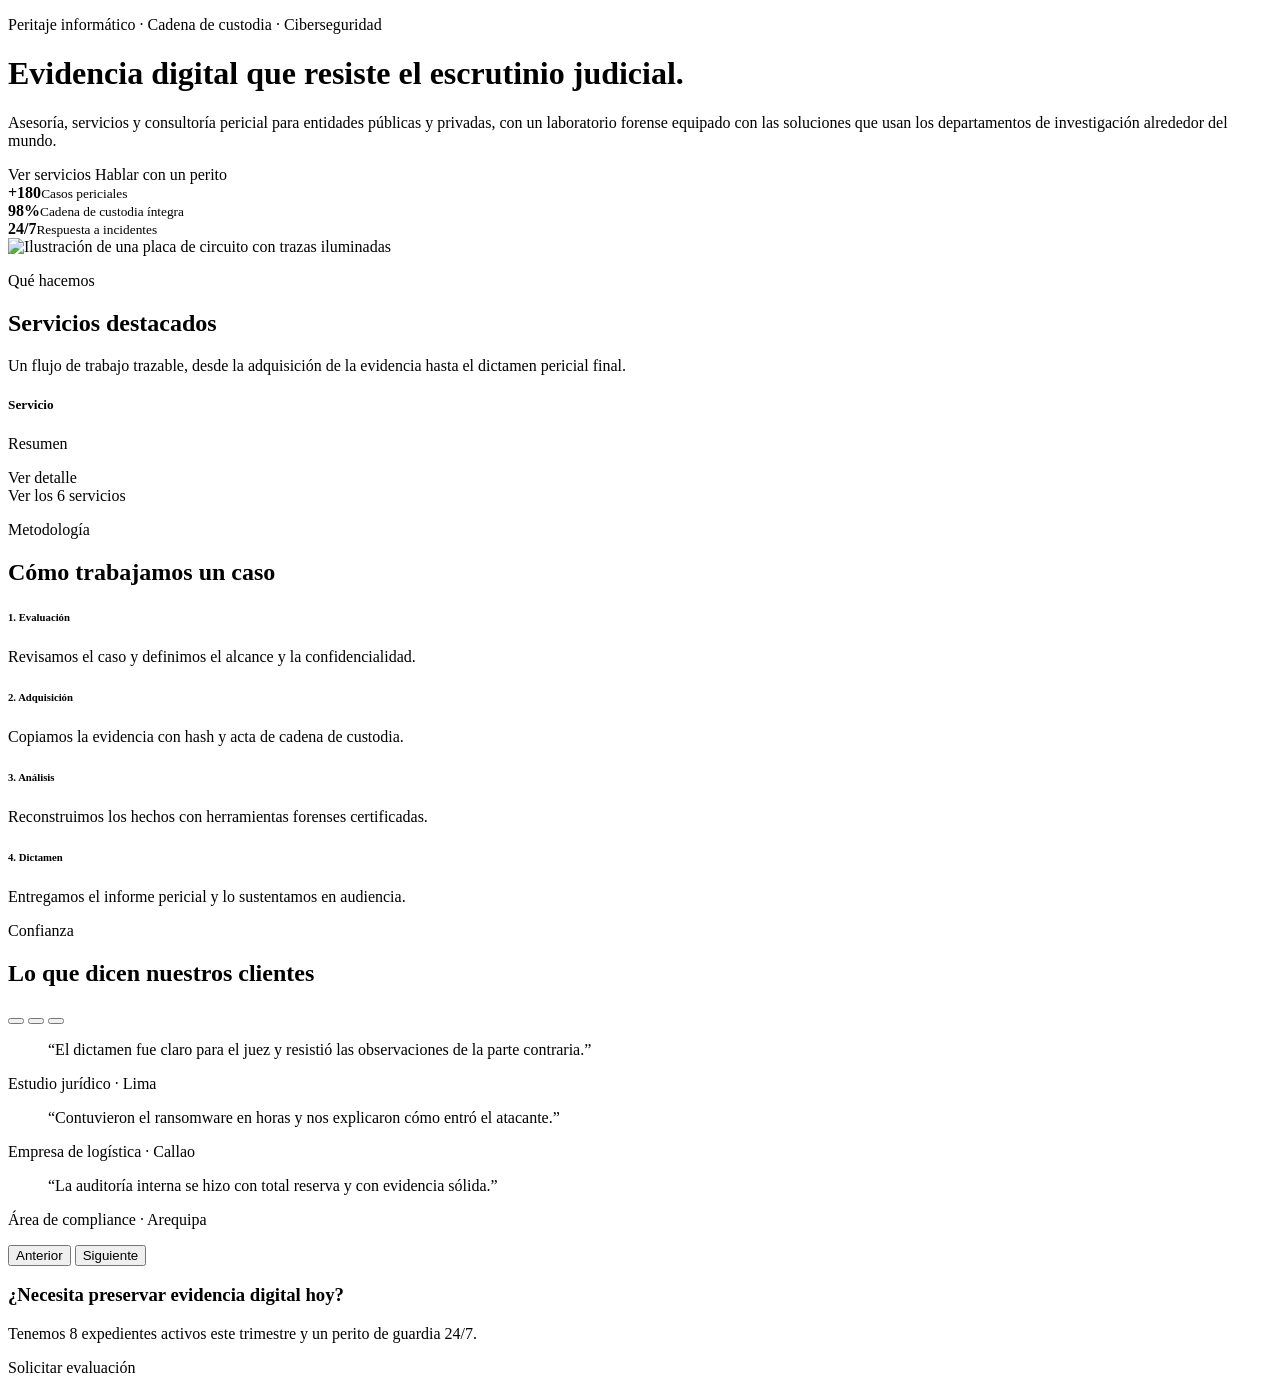
<file: src/main/resources/templates/index.html>
<!DOCTYPE html>
<html lang="es" xmlns:th="http://www.thymeleaf.org">
<head th:replace="~{fragments/layout :: head('Inicio')}"></head>
<body class="d-flex flex-column min-vh-100">
<nav th:replace="~{fragments/layout :: navbar}"></nav>

<main class="lf-main">
  <!-- Hero -->
  <header class="hero py-5">
    <div class="container py-lg-5">
      <div class="row align-items-center g-5">
        <div class="col-lg-6">
          <p class="eyebrow mb-3">Peritaje informático · Cadena de custodia · Ciberseguridad</p>
          <h1 class="display-5 mb-3">Evidencia digital que resiste el escrutinio judicial.</h1>
          <p class="lead mb-4">Asesoría, servicios y consultoría pericial para entidades públicas y privadas, con un laboratorio
            forense equipado con las soluciones que usan los departamentos de investigación alrededor del mundo.</p>
          <div class="d-flex flex-wrap gap-3 mb-5">
            <a th:href="@{/servicios}" class="btn btn-lf btn-lg px-4">Ver servicios</a>
            <a th:href="@{/contacto}" class="btn btn-outline-light btn-lg px-4">Hablar con un perito</a>
          </div>
          <div class="row text-start g-3">
            <div class="col-4 hero-stat"><strong>+180</strong><small>Casos periciales</small></div>
            <div class="col-4 hero-stat"><strong>98%</strong><small>Cadena de custodia íntegra</small></div>
            <div class="col-4 hero-stat"><strong>24/7</strong><small>Respuesta a incidentes</small></div>
          </div>
        </div>
        <div class="col-lg-6">
          <img th:src="@{/img/hero-circuit.svg}" class="img-fluid hero-img w-100" alt="Ilustración de una placa de circuito con trazas iluminadas">
        </div>
      </div>
    </div>
  </header>

  <!-- Servicios destacados (vienen del controlador) -->
  <section class="py-5 section-soft">
    <div class="container py-lg-4">
      <div class="text-center mb-5">
        <p class="eyebrow mb-2">Qué hacemos</p>
        <h2>Servicios destacados</h2>
        <p class="text-muted mb-0">Un flujo de trabajo trazable, desde la adquisición de la evidencia hasta el dictamen pericial final.</p>
      </div>
      <div class="row row-cols-1 row-cols-md-2 row-cols-lg-3 g-4">
        <div class="col" th:each="s : ${servicios}">
          <div class="card card-lf h-100 p-2">
            <div class="card-body">
              <span class="icon-box mb-3"><i class="bi" th:classappend="${s.icono}"></i></span>
              <h5 class="card-title" th:text="${s.nombre}">Servicio</h5>
              <p class="card-text text-muted" th:text="${s.resumen}">Resumen</p>
            </div>
            <div class="card-footer bg-transparent border-0">
              <a th:href="@{/servicios/{id}(id=${s.id})}" class="link-underline link-underline-opacity-0 fw-semibold">Ver detalle <i class="bi bi-arrow-right"></i></a>
            </div>
          </div>
        </div>
      </div>
      <div class="text-center mt-4">
        <a th:href="@{/servicios}" class="btn btn-outline-dark">Ver los <span th:text="${totalServicios}">6</span> servicios</a>
      </div>
    </div>
  </section>

  <!-- Proceso de trabajo -->
  <section class="py-5">
    <div class="container py-lg-4">
      <div class="text-center mb-5">
        <p class="eyebrow mb-2">Metodología</p>
        <h2>Cómo trabajamos un caso</h2>
      </div>
      <div class="row g-4 text-center">
        <div class="col-6 col-lg-3">
          <span class="icon-box mb-3"><i class="bi bi-chat-square-text"></i></span>
          <h6>1. Evaluación</h6>
          <p class="small text-muted">Revisamos el caso y definimos el alcance y la confidencialidad.</p>
        </div>
        <div class="col-6 col-lg-3">
          <span class="icon-box mb-3"><i class="bi bi-hdd-network"></i></span>
          <h6>2. Adquisición</h6>
          <p class="small text-muted">Copiamos la evidencia con hash y acta de cadena de custodia.</p>
        </div>
        <div class="col-6 col-lg-3">
          <span class="icon-box mb-3"><i class="bi bi-search"></i></span>
          <h6>3. Análisis</h6>
          <p class="small text-muted">Reconstruimos los hechos con herramientas forenses certificadas.</p>
        </div>
        <div class="col-6 col-lg-3">
          <span class="icon-box mb-3"><i class="bi bi-file-earmark-check"></i></span>
          <h6>4. Dictamen</h6>
          <p class="small text-muted">Entregamos el informe pericial y lo sustentamos en audiencia.</p>
        </div>
      </div>
    </div>
  </section>

  <!-- Testimonios: carrusel de Bootstrap -->
  <section class="py-5 section-soft">
    <div class="container py-lg-4">
      <div class="text-center mb-4">
        <p class="eyebrow mb-2">Confianza</p>
        <h2>Lo que dicen nuestros clientes</h2>
      </div>
      <div id="carouselTestimonios" class="carousel slide carousel-testimonio col-lg-9 mx-auto" data-bs-ride="carousel">
        <div class="carousel-indicators">
          <button type="button" data-bs-target="#carouselTestimonios" data-bs-slide-to="0" class="active" aria-current="true" aria-label="Testimonio 1"></button>
          <button type="button" data-bs-target="#carouselTestimonios" data-bs-slide-to="1" aria-label="Testimonio 2"></button>
          <button type="button" data-bs-target="#carouselTestimonios" data-bs-slide-to="2" aria-label="Testimonio 3"></button>
        </div>
        <div class="carousel-inner text-center">
          <div class="carousel-item active">
            <blockquote class="mb-3">“El dictamen fue claro para el juez y resistió las observaciones de la parte contraria.”</blockquote>
            <p class="eyebrow mb-0">Estudio jurídico · Lima</p>
          </div>
          <div class="carousel-item">
            <blockquote class="mb-3">“Contuvieron el ransomware en horas y nos explicaron cómo entró el atacante.”</blockquote>
            <p class="eyebrow mb-0">Empresa de logística · Callao</p>
          </div>
          <div class="carousel-item">
            <blockquote class="mb-3">“La auditoría interna se hizo con total reserva y con evidencia sólida.”</blockquote>
            <p class="eyebrow mb-0">Área de compliance · Arequipa</p>
          </div>
        </div>
        <button class="carousel-control-prev" type="button" data-bs-target="#carouselTestimonios" data-bs-slide="prev">
          <span class="carousel-control-prev-icon" aria-hidden="true"></span><span class="visually-hidden">Anterior</span>
        </button>
        <button class="carousel-control-next" type="button" data-bs-target="#carouselTestimonios" data-bs-slide="next">
          <span class="carousel-control-next-icon" aria-hidden="true"></span><span class="visually-hidden">Siguiente</span>
        </button>
      </div>
    </div>
  </section>

  <!-- Llamado a la acción -->
  <section class="py-5">
    <div class="container">
      <div class="row align-items-center g-4 p-4 p-lg-5 rounded-4 hero">
        <div class="col-lg-8">
          <h3 class="mb-2">¿Necesita preservar evidencia digital hoy?</h3>
          <p class="mb-0 text-white-50">Tenemos <span th:text="${totalCasos}">8</span> expedientes activos este trimestre y un perito de guardia 24/7.</p>
        </div>
        <div class="col-lg-4 text-lg-end">
          <a th:href="@{/contacto}" class="btn btn-lf btn-lg">Solicitar evaluación</a>
        </div>
      </div>
    </div>
  </section>
</main>

<footer th:replace="~{fragments/layout :: footer}"></footer>
<th:block th:replace="~{fragments/layout :: scripts}"></th:block>
</body>
</html>
</file>
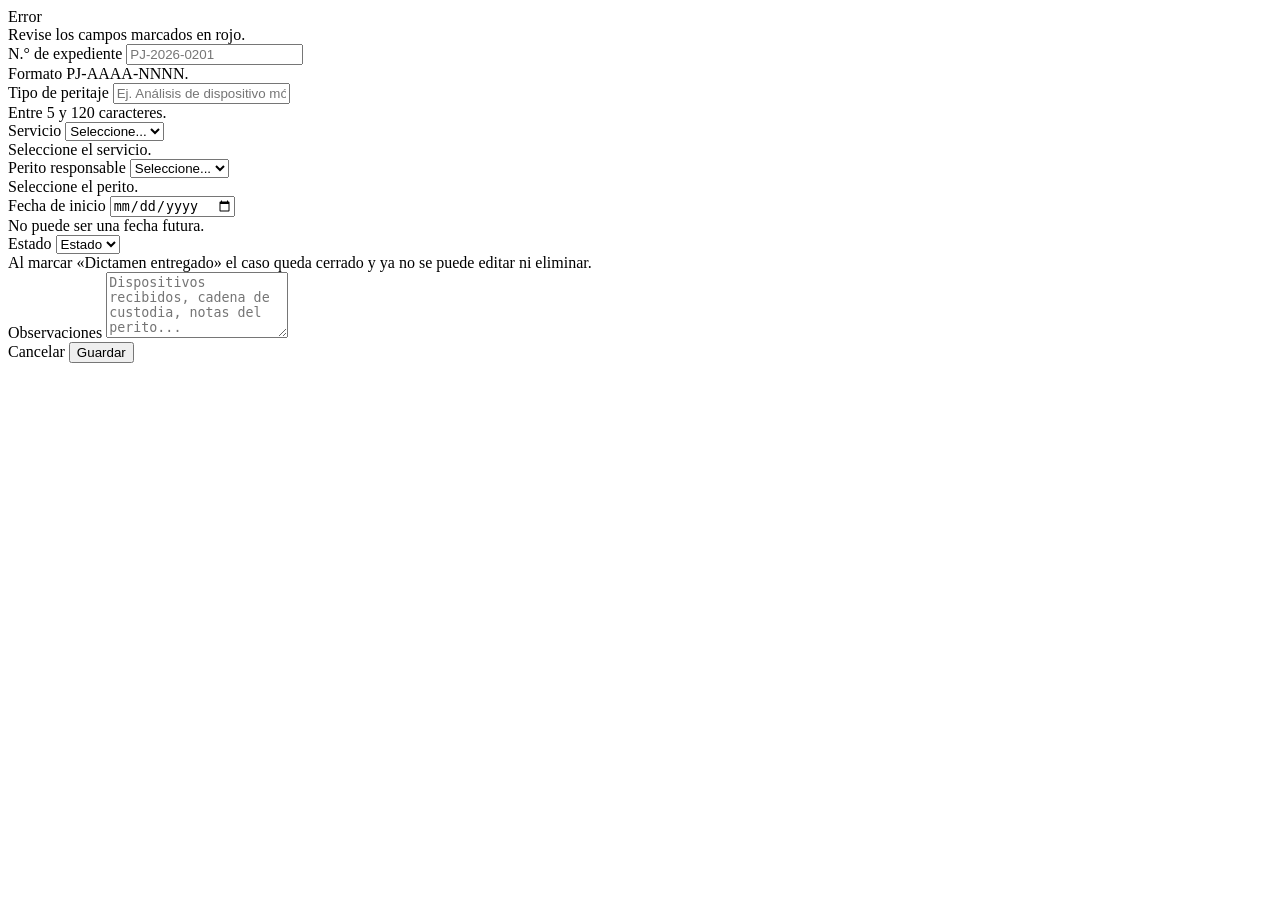
<file: src/main/resources/templates/caso-form.html>
<!DOCTYPE html>
<html lang="es" xmlns:th="http://www.thymeleaf.org">
<head th:replace="~{fragments/layout :: head((${casoId == null} ? 'Nuevo caso' : 'Editar caso'))}"></head>
<body class="d-flex flex-column min-vh-100">
<nav th:replace="~{fragments/layout :: navbar}"></nav>

<main class="lf-main">
  <header th:replace="~{fragments/layout :: pageHeader('Gestión de casos', (${casoId == null} ? 'Registrar caso' : 'Editar caso'), 'Los campos con * son obligatorios. Los datos se validan en el navegador y en el servidor antes de guardarse en MySQL.')}"></header>

  <section class="py-5 section-soft">
    <div class="container">
      <div class="row justify-content-center">
        <div class="col-lg-9">
          <div class="card form-card shadow-sm">
            <div class="card-body p-4 p-lg-5">
              <form th:action="${casoId == null} ? @{/casos} : @{/casos/{id}(id=${casoId})}" th:object="${caso}"
                    method="post" novalidate class="row g-3 needs-validation">
                <input type="hidden" th:field="*{solicitudId}">
                <!-- Errores generales (reglas de negocio sin campo asociado) -->
                <div class="col-12" th:if="${#fields.hasGlobalErrors()}">
                  <div class="alert alert-danger mb-0" th:each="e : ${#fields.globalErrors()}">
                    <i class="bi bi-exclamation-triangle-fill"></i> <span th:text="${e}">Error</span></div>
                </div>
                <div class="col-12" th:if="${#fields.hasAnyErrors() and !#fields.hasGlobalErrors()}">
                  <div class="alert alert-warning small mb-0">Revise los campos marcados en rojo.</div>
                </div>

                <div class="col-md-4">
                  <label for="expediente" class="form-label fw-semibold req">N.° de expediente</label>
                  <input type="text" id="expediente" th:field="*{expediente}" class="form-control font-mono" required
                         pattern="PJ-[0-9]{4}-[0-9]{4}" th:errorclass="is-invalid" placeholder="PJ-2026-0201">
                  <div class="invalid-feedback" th:if="${#fields.hasErrors('expediente')}" th:text="${#fields.errors('expediente')[0]}"></div>
                  <div class="invalid-feedback" th:unless="${#fields.hasErrors('expediente')}">Formato PJ-AAAA-NNNN.</div>
                </div>
                <div class="col-md-8">
                  <label for="tipo" class="form-label fw-semibold req">Tipo de peritaje</label>
                  <input type="text" id="tipo" th:field="*{tipo}" class="form-control" required minlength="5" maxlength="120"
                         th:errorclass="is-invalid" placeholder="Ej. Análisis de dispositivo móvil">
                  <div class="invalid-feedback" th:if="${#fields.hasErrors('tipo')}" th:text="${#fields.errors('tipo')[0]}"></div>
                  <div class="invalid-feedback" th:unless="${#fields.hasErrors('tipo')}">Entre 5 y 120 caracteres.</div>
                </div>

                <div class="col-md-6">
                  <label for="servicioId" class="form-label fw-semibold req">Servicio</label>
                  <select id="servicioId" th:field="*{servicioId}" class="form-select" required th:errorclass="is-invalid">
                    <option value="">Seleccione...</option>
                    <option th:each="s : ${servicios}" th:value="${s.id}" th:text="${s.nombre}">Servicio</option>
                  </select>
                  <div class="invalid-feedback" th:if="${#fields.hasErrors('servicioId')}" th:text="${#fields.errors('servicioId')[0]}"></div>
                  <div class="invalid-feedback" th:unless="${#fields.hasErrors('servicioId')}">Seleccione el servicio.</div>
                </div>
                <div class="col-md-6">
                  <label for="peritoId" class="form-label fw-semibold req">Perito responsable</label>
                  <select id="peritoId" th:field="*{peritoId}" class="form-select" required th:errorclass="is-invalid">
                    <option value="">Seleccione...</option>
                    <option th:each="p : ${peritos}" th:value="${p.id}"
                            th:text="${p.nombres} + ' – ' + ${p.especialidad} + (${p.activo} ? '' : ' (inactivo)')">Perito</option>
                  </select>
                  <div class="invalid-feedback" th:if="${#fields.hasErrors('peritoId')}" th:text="${#fields.errors('peritoId')[0]}"></div>
                  <div class="invalid-feedback" th:unless="${#fields.hasErrors('peritoId')}">Seleccione el perito.</div>
                </div>

                <div class="col-md-6">
                  <label for="fechaInicio" class="form-label fw-semibold req">Fecha de inicio</label>
                  <input type="date" id="fechaInicio" th:field="*{fechaInicio}" class="form-control" required
                         th:max="${#temporals.format(#temporals.createToday(), 'yyyy-MM-dd')}" th:errorclass="is-invalid">
                  <div class="invalid-feedback" th:if="${#fields.hasErrors('fechaInicio')}" th:text="${#fields.errors('fechaInicio')[0]}"></div>
                  <div class="invalid-feedback" th:unless="${#fields.hasErrors('fechaInicio')}">No puede ser una fecha futura.</div>
                </div>
                <div class="col-md-6">
                  <label for="estado" class="form-label fw-semibold req">Estado</label>
                  <select id="estado" th:field="*{estado}" class="form-select" required th:errorclass="is-invalid">
                    <option th:each="e : ${estados}" th:value="${e}" th:text="${e.etiqueta}">Estado</option>
                  </select>
                  <div class="invalid-feedback" th:if="${#fields.hasErrors('estado')}" th:text="${#fields.errors('estado')[0]}"></div>
                  <div class="form-text">Al marcar «Dictamen entregado» el caso queda cerrado y ya no se puede editar ni eliminar.</div>
                </div>

                <div class="col-12">
                  <label for="observaciones" class="form-label fw-semibold">Observaciones</label>
                  <textarea id="observaciones" th:field="*{observaciones}" rows="4" maxlength="500" class="form-control"
                            th:errorclass="is-invalid" placeholder="Dispositivos recibidos, cadena de custodia, notas del perito..."></textarea>
                  <div class="invalid-feedback" th:if="${#fields.hasErrors('observaciones')}" th:text="${#fields.errors('observaciones')[0]}"></div>
                </div>

                <div class="col-12 d-flex gap-2 justify-content-end pt-2">
                  <a th:href="@{/casos}" class="btn btn-outline-secondary">Cancelar</a>
                  <button type="submit" class="btn btn-lf px-4"><i class="bi bi-save"></i>
                    <span th:text="${casoId == null} ? 'Registrar caso' : 'Guardar cambios'">Guardar</span></button>
                </div>
              </form>
            </div>
          </div>
        </div>
      </div>
    </div>
  </section>
</main>

<footer th:replace="~{fragments/layout :: footer}"></footer>
<th:block th:replace="~{fragments/layout :: scripts}"></th:block>
</body>
</html>
</file>
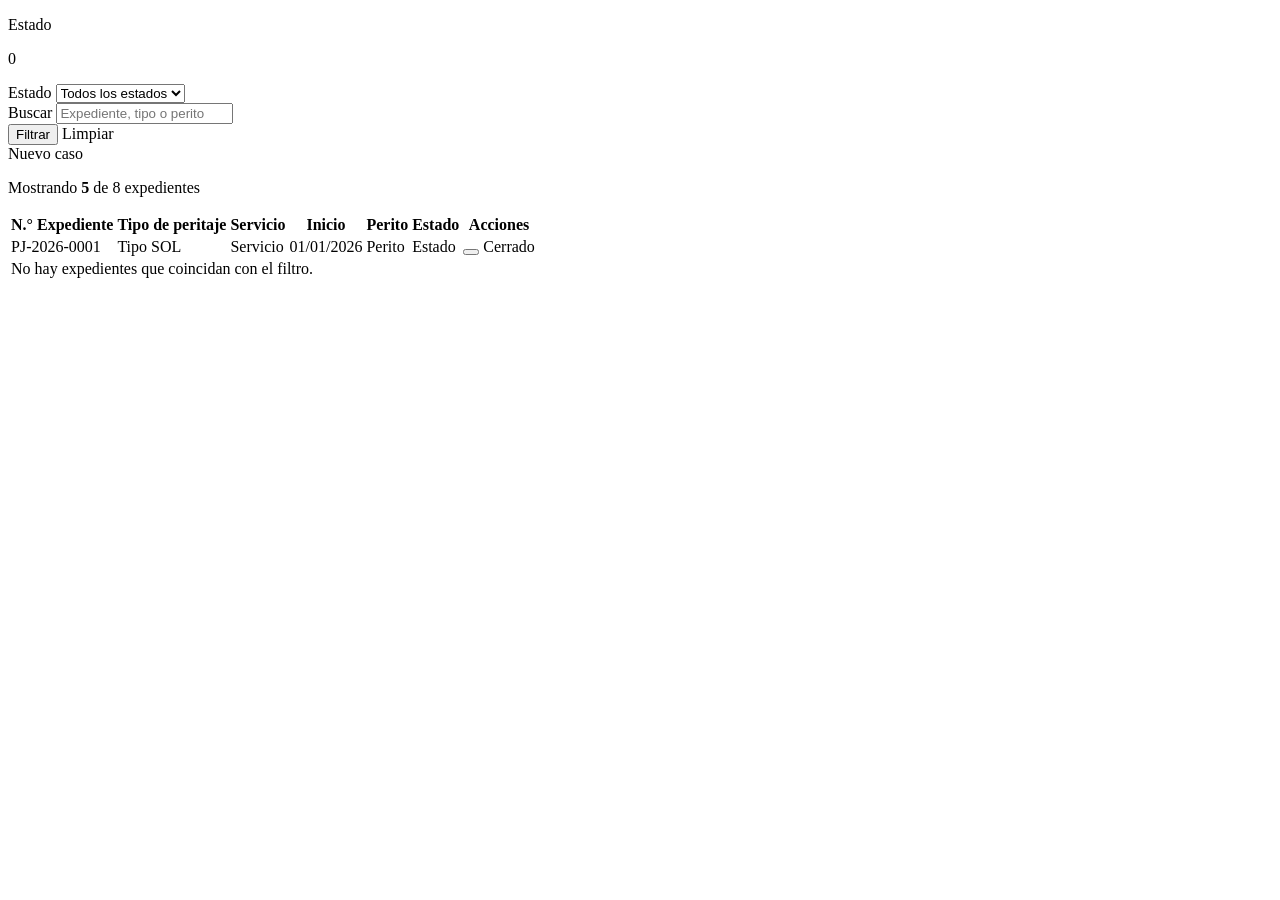
<file: src/main/resources/templates/casos.html>
<!DOCTYPE html>
<html lang="es" xmlns:th="http://www.thymeleaf.org">
<head th:replace="~{fragments/layout :: head('Casos')}"></head>
<body class="d-flex flex-column min-vh-100">
<nav th:replace="~{fragments/layout :: navbar}"></nav>

<main class="lf-main">
  <header th:replace="~{fragments/layout :: pageHeader('Gestión', 'Casos periciales', 'Registro, consulta, edición y eliminación de expedientes almacenados en MySQL.')}"></header>

  <section class="py-5 section-soft">
    <div class="container">
      <div th:replace="~{fragments/layout :: alertas}"></div>

      <!-- Resumen por estado: conteos calculados con consultas a la BD -->
      <div class="row row-cols-2 row-cols-lg-4 g-3 mb-4">
        <div class="col" th:each="e : ${estados}">
          <a class="text-decoration-none text-reset" th:href="@{/casos(estado=${e})}">
            <div class="card stat-card h-100 border-0 shadow-sm">
              <div class="card-body">
                <p class="small text-muted mb-1"><i class="bi" th:classappend="${e.icono} + ' text-' + ${e.color}"></i> <span th:text="${e.etiqueta}">Estado</span></p>
                <p class="h3 mb-0" th:text="${conteo.get(e)}">0</p>
              </div>
            </div>
          </a>
        </div>
      </div>

      <!-- Filtros: GET /casos?estado=...&q=... -->
      <form th:action="@{/casos}" method="get" class="row g-2 align-items-end mb-3">
        <div class="col-sm-6 col-md-3">
          <label for="estado" class="form-label small fw-semibold">Estado</label>
          <select id="estado" name="estado" class="form-select">
            <option value="">Todos los estados</option>
            <option th:each="e : ${estados}" th:value="${e}" th:text="${e.etiqueta}" th:selected="${e == estadoSel}">Estado</option>
          </select>
        </div>
        <div class="col-sm-6 col-md-4">
          <label for="q" class="form-label small fw-semibold">Buscar</label>
          <input type="search" id="q" name="q" th:value="${q}" class="form-control" placeholder="Expediente, tipo o perito">
        </div>
        <div class="col-auto">
          <button type="submit" class="btn btn-outline-dark"><i class="bi bi-funnel"></i> Filtrar</button>
          <a th:href="@{/casos}" class="btn btn-outline-secondary" th:if="${estadoSel != null or (q != null and !#strings.isEmpty(q))}">Limpiar</a>
        </div>
        <div class="col-md text-md-end">
          <a th:href="@{/casos/nuevo}" class="btn btn-lf"><i class="bi bi-plus-circle"></i> Nuevo caso</a>
        </div>
      </form>
      <p class="small text-muted">Mostrando <strong th:text="${#lists.size(casos)}">5</strong> de <span th:text="${totalCasos}">8</span> expedientes</p>

      <div class="table-responsive rounded-3 shadow-sm">
        <table class="table table-lf table-striped table-hover align-middle mb-0 bg-white">
          <thead>
            <tr><th>N.° Expediente</th><th>Tipo de peritaje</th><th class="d-none d-xl-table-cell">Servicio</th>
                <th class="d-none d-md-table-cell">Inicio</th><th class="d-none d-lg-table-cell">Perito</th><th>Estado</th><th class="text-end">Acciones</th></tr>
          </thead>
          <tbody>
            <tr th:each="c : ${casos}">
              <td class="font-mono text-nowrap" th:text="${c.expediente}">PJ-2026-0001</td>
              <td>
                <span th:text="${c.tipo}">Tipo</span>
                <span th:if="${c.solicitud}" class="badge rounded-pill text-bg-light border ms-1" th:text="${c.solicitud.codigo}">SOL</span>
              </td>
              <td class="d-none d-xl-table-cell small" th:text="${c.servicio.nombre}">Servicio</td>
              <td class="d-none d-md-table-cell" th:text="${#temporals.format(c.fechaInicio, 'dd/MM/yyyy')}">01/01/2026</td>
              <td class="d-none d-lg-table-cell" th:text="${c.perito.nombres}">Perito</td>
              <td><span class="badge" th:classappend="'text-bg-' + ${c.estado.color}">
                <i class="bi" th:classappend="${c.estado.icono}"></i> <span th:text="${c.estado.etiqueta}">Estado</span></span></td>
              <td class="text-end text-nowrap">
                <th:block th:unless="${c.cerrado}">
                  <a th:href="@{/casos/{id}/editar(id=${c.id})}" class="btn btn-outline-primary btn-sm btn-accion" title="Editar"><i class="bi bi-pencil"></i></a>
                  <button type="button" class="btn btn-outline-danger btn-sm btn-accion" title="Eliminar"
                          data-bs-toggle="modal" data-bs-target="#modalEliminar"
                          th:data-nombre="'el caso ' + ${c.expediente}" th:data-url="@{/casos/{id}/eliminar(id=${c.id})}"><i class="bi bi-trash"></i></button>
                </th:block>
                <span th:if="${c.cerrado}" class="small text-muted" title="Dictamen entregado: solo lectura"><i class="bi bi-lock"></i> Cerrado</span>
              </td>
            </tr>
            <tr th:if="${#lists.isEmpty(casos)}">
              <td colspan="7" class="text-center text-muted py-4">No hay expedientes que coincidan con el filtro.</td>
            </tr>
          </tbody>
        </table>
      </div>
    </div>
  </section>
</main>

<div th:replace="~{fragments/layout :: modalEliminar}"></div>
<footer th:replace="~{fragments/layout :: footer}"></footer>
<th:block th:replace="~{fragments/layout :: scripts}"></th:block>
</body>
</html>
</file>
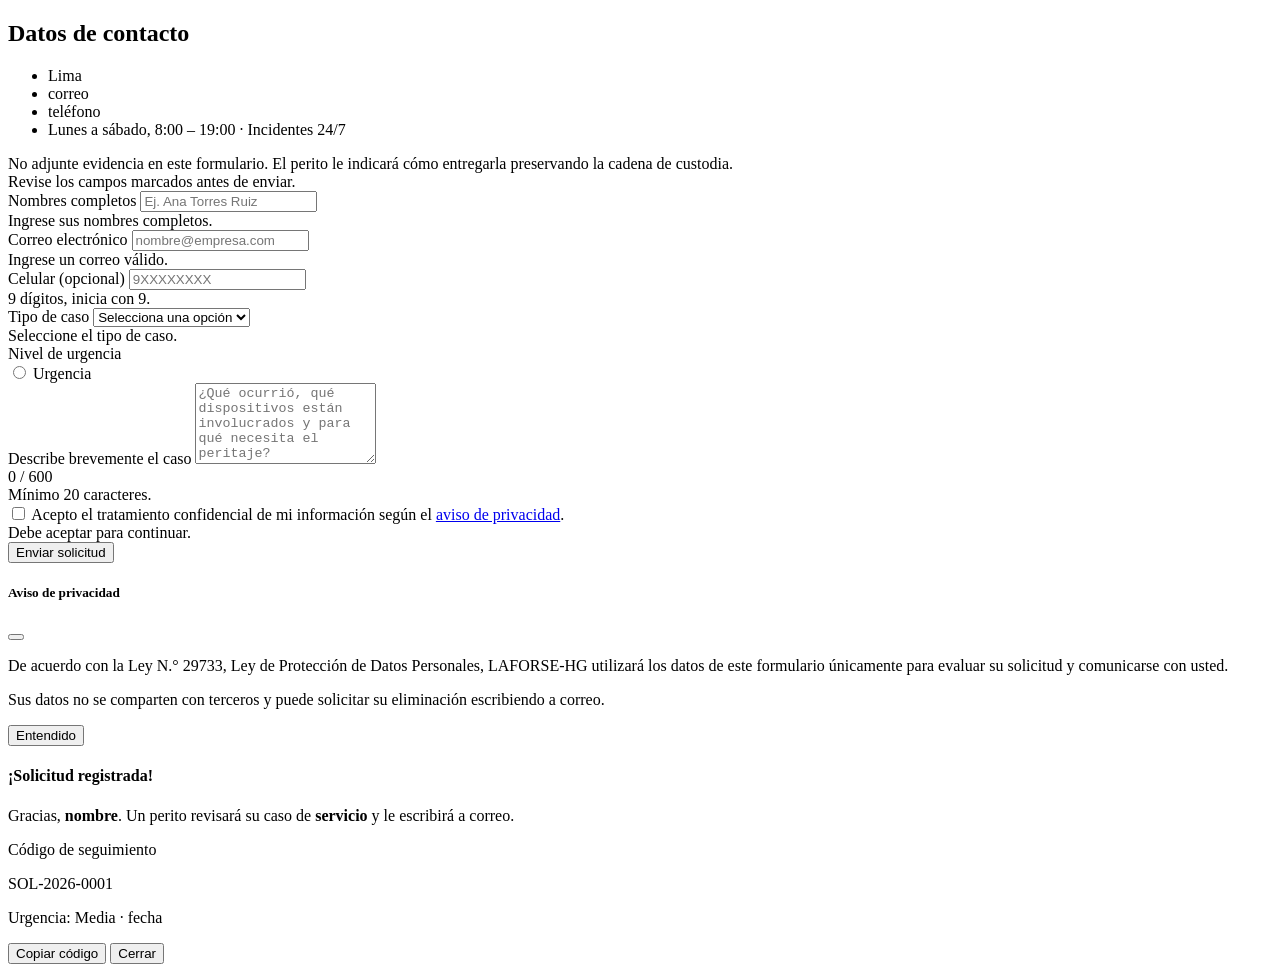
<file: src/main/resources/templates/contacto.html>
<!DOCTYPE html>
<html lang="es" xmlns:th="http://www.thymeleaf.org">
<head th:replace="~{fragments/layout :: head('Contacto')}"></head>
<body class="d-flex flex-column min-vh-100">
<nav th:replace="~{fragments/layout :: navbar}"></nav>

<main class="lf-main">
  <header th:replace="~{fragments/layout :: pageHeader('Contacto', 'Solicita una evaluación preliminar', 'Completa el formulario y un perito certificado se comunicará contigo para evaluar la confidencialidad, el alcance y los plazos de tu caso.')}"></header>

  <section class="py-5 section-soft">
    <div class="container">
      <div class="row g-5">
        <div class="col-lg-4">
          <h2 class="h4 mb-3">Datos de contacto</h2>
          <ul class="list-unstyled text-muted">
            <li class="mb-2"><i class="bi bi-geo-alt text-info me-2"></i><span th:text="${ciudadEmpresa}">Lima</span></li>
            <li class="mb-2"><i class="bi bi-envelope text-info me-2"></i><span th:text="${correoEmpresa}">correo</span></li>
            <li class="mb-2"><i class="bi bi-telephone text-info me-2"></i><span th:text="${telefonoEmpresa}">teléfono</span></li>
            <li class="mb-2"><i class="bi bi-clock text-info me-2"></i>Lunes a sábado, 8:00 – 19:00 · Incidentes 24/7</li>
          </ul>
          <div class="alert alert-info small d-flex gap-2" role="note">
            <i class="bi bi-lock-fill"></i>
            <span>No adjunte evidencia en este formulario. El perito le indicará cómo entregarla preservando la cadena de custodia.</span>
          </div>
        </div>

        <div class="col-lg-8">
          <div class="card border-0 shadow-sm rounded-4">
            <div class="card-body p-4 p-lg-5">
              <!-- Errores del servidor (Bean Validation) -->
              <div th:if="${#fields.hasErrors('${contacto.*}')}" class="alert alert-danger" role="alert">
                <i class="bi bi-exclamation-triangle-fill"></i> Revise los campos marcados antes de enviar.
              </div>

              <form th:action="@{/contacto}" th:object="${contacto}" method="post" novalidate class="row g-3 needs-validation">
                <div class="col-md-6">
                  <label for="nombre" class="form-label">Nombres completos</label>
                  <input type="text" id="nombre" th:field="*{nombre}" class="form-control" required minlength="3" maxlength="80"
                         th:errorclass="is-invalid" placeholder="Ej. Ana Torres Ruiz">
                  <div class="invalid-feedback" th:if="${#fields.hasErrors('nombre')}" th:text="${#fields.errors('nombre')[0]}"></div>
                  <div class="invalid-feedback" th:unless="${#fields.hasErrors('nombre')}">Ingrese sus nombres completos.</div>
                </div>
                <div class="col-md-6">
                  <label for="correo" class="form-label">Correo electrónico</label>
                  <input type="email" id="correo" th:field="*{correo}" class="form-control" required
                         th:errorclass="is-invalid" placeholder="nombre@empresa.com">
                  <div class="invalid-feedback" th:if="${#fields.hasErrors('correo')}" th:text="${#fields.errors('correo')[0]}"></div>
                  <div class="invalid-feedback" th:unless="${#fields.hasErrors('correo')}">Ingrese un correo válido.</div>
                </div>
                <div class="col-md-6">
                  <label for="telefono" class="form-label">Celular <span class="text-muted small">(opcional)</span></label>
                  <input type="tel" id="telefono" th:field="*{telefono}" class="form-control" pattern="9[0-9]{8}"
                         th:errorclass="is-invalid" placeholder="9XXXXXXXX">
                  <div class="invalid-feedback" th:if="${#fields.hasErrors('telefono')}" th:text="${#fields.errors('telefono')[0]}"></div>
                  <div class="invalid-feedback" th:unless="${#fields.hasErrors('telefono')}">9 dígitos, inicia con 9.</div>
                </div>
                <div class="col-md-6">
                  <label for="servicioId" class="form-label">Tipo de caso</label>
                  <select id="servicioId" th:field="*{servicioId}" class="form-select" required th:errorclass="is-invalid">
                    <option value="">Selecciona una opción</option>
                    <option th:each="s : ${servicios}" th:value="${s.id}" th:text="${s.nombre}">Servicio</option>
                  </select>
                  <div class="invalid-feedback" th:if="${#fields.hasErrors('servicioId')}" th:text="${#fields.errors('servicioId')[0]}"></div>
                  <div class="invalid-feedback" th:unless="${#fields.hasErrors('servicioId')}">Seleccione el tipo de caso.</div>
                </div>
                <div class="col-12">
                  <label class="form-label d-block">Nivel de urgencia</label>
                  <div class="form-check form-check-inline" th:each="u : ${urgencias}">
                    <input class="form-check-input" type="radio" th:field="*{urgencia}" th:value="${u}" required th:errorclass="is-invalid">
                    <label class="form-check-label" th:for="${#ids.prev('urgencia')}" th:text="${u.etiqueta}">Urgencia</label>
                  </div>
                  <div class="text-danger small" th:if="${#fields.hasErrors('urgencia')}" th:text="${#fields.errors('urgencia')[0]}"></div>
                </div>
                <div class="col-12">
                  <label for="mensaje" class="form-label">Describe brevemente el caso</label>
                  <textarea id="mensaje" th:field="*{mensaje}" rows="5" class="form-control" required minlength="20" maxlength="600"
                            th:errorclass="is-invalid" placeholder="¿Qué ocurrió, qué dispositivos están involucrados y para qué necesita el peritaje?"></textarea>
                  <div class="form-text text-end" id="contadorMensaje">0 / 600</div>
                  <div class="invalid-feedback" th:if="${#fields.hasErrors('mensaje')}" th:text="${#fields.errors('mensaje')[0]}"></div>
                  <div class="invalid-feedback" th:unless="${#fields.hasErrors('mensaje')}">Mínimo 20 caracteres.</div>
                </div>
                <div class="col-12">
                  <div class="form-check">
                    <input type="checkbox" id="acepta" th:field="*{acepta}" class="form-check-input" required th:errorclass="is-invalid">
                    <label for="acepta" class="form-check-label small">Acepto el tratamiento confidencial de mi información según el
                      <a href="#" data-bs-toggle="modal" data-bs-target="#modalPrivacidad">aviso de privacidad</a>.</label>
                    <div class="invalid-feedback" th:if="${#fields.hasErrors('acepta')}" th:text="${#fields.errors('acepta')[0]}"></div>
                    <div class="invalid-feedback" th:unless="${#fields.hasErrors('acepta')}">Debe aceptar para continuar.</div>
                  </div>
                </div>
                <div class="col-12 d-grid d-md-block">
                  <button type="submit" class="btn btn-lf btn-lg px-4"><i class="bi bi-send-fill"></i> Enviar solicitud</button>
                </div>
              </form>
            </div>
          </div>
        </div>
      </div>
    </div>
  </section>
</main>

<!-- Modal: aviso de privacidad -->
<div class="modal fade" id="modalPrivacidad" tabindex="-1" aria-labelledby="tituloPrivacidad" aria-hidden="true">
  <div class="modal-dialog modal-dialog-scrollable">
    <div class="modal-content">
      <div class="modal-header">
        <h5 class="modal-title" id="tituloPrivacidad"><i class="bi bi-shield-lock"></i> Aviso de privacidad</h5>
        <button type="button" class="btn-close" data-bs-dismiss="modal" aria-label="Cerrar"></button>
      </div>
      <div class="modal-body small">
        <p>De acuerdo con la Ley N.° 29733, Ley de Protección de Datos Personales, LAFORSE-HG utilizará los datos de este formulario
          únicamente para evaluar su solicitud y comunicarse con usted.</p>
        <p class="mb-0">Sus datos no se comparten con terceros y puede solicitar su eliminación escribiendo a
          <span th:text="${correoEmpresa}">correo</span>.</p>
      </div>
      <div class="modal-footer">
        <button type="button" class="btn btn-lf" data-bs-dismiss="modal">Entendido</button>
      </div>
    </div>
  </div>
</div>

<!-- Modal de confirmación: solo se renderiza cuando el controlador envía la solicitud registrada -->
<div th:if="${solicitud}" class="modal fade" id="modalConfirmacion" tabindex="-1" aria-labelledby="tituloConfirmacion" aria-hidden="true">
  <div class="modal-dialog modal-dialog-centered">
    <div class="modal-content text-center">
      <div class="modal-body p-5">
        <i class="bi bi-check-circle-fill text-success display-4"></i>
        <h4 class="mt-3" id="tituloConfirmacion">¡Solicitud registrada!</h4>
        <p class="text-muted">Gracias, <strong th:text="${solicitud.nombre}">nombre</strong>. Un perito revisará su caso de
          <strong th:text="${solicitud.servicio.nombre}">servicio</strong> y le escribirá a <span th:text="${solicitud.correo}">correo</span>.</p>
        <p class="mb-1 small text-muted">Código de seguimiento</p>
        <p class="font-mono fs-4 fw-bold" th:text="${solicitud.codigo}">SOL-2026-0001</p>
        <p class="small text-muted mb-4">Urgencia: <span th:text="${solicitud.urgencia.etiqueta}">Media</span> ·
          <span th:text="${#temporals.format(solicitud.fecha, 'dd/MM/yyyy HH:mm')}">fecha</span></p>
        <button type="button" class="btn btn-outline-dark me-2" id="btnCopiar"><i class="bi bi-clipboard"></i> Copiar código</button>
        <button type="button" class="btn btn-lf" data-bs-dismiss="modal">Cerrar</button>
      </div>
    </div>
  </div>
</div>

<footer th:replace="~{fragments/layout :: footer}"></footer>
<th:block th:replace="~{fragments/layout :: scripts}"></th:block>
<script th:if="${solicitud}" th:inline="javascript">
  const codigo = /*[[${solicitud.codigo}]]*/ 'SOL-2026-0001';
  new bootstrap.Modal('#modalConfirmacion').show();
  document.getElementById('btnCopiar').addEventListener('click', function () {
    navigator.clipboard.writeText(codigo);
    this.innerHTML = '<i class="bi bi-clipboard-check"></i> Copiado';
  });
</script>
</body>
</html>
</file>
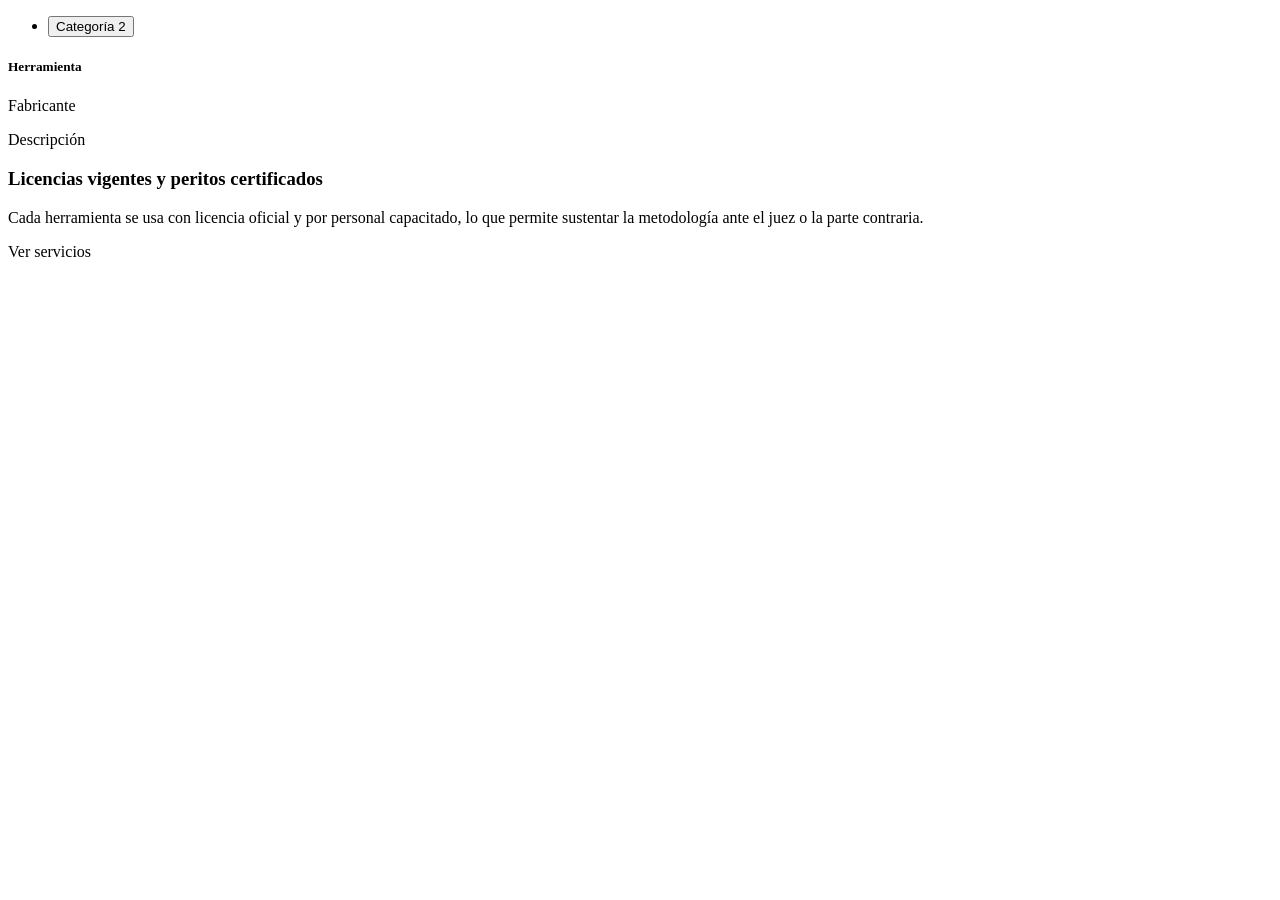
<file: src/main/resources/templates/herramientas.html>
<!DOCTYPE html>
<html lang="es" xmlns:th="http://www.thymeleaf.org">
<head th:replace="~{fragments/layout :: head('Herramientas')}"></head>
<body class="d-flex flex-column min-vh-100">
<nav th:replace="~{fragments/layout :: navbar}"></nav>

<main class="lf-main">
  <header th:replace="~{fragments/layout :: pageHeader('Tecnología forense', 'Herramientas que utilizamos', 'Trabajamos con las soluciones forenses líderes de la industria, empleadas por los principales departamentos de investigación a nivel mundial.')}"></header>

  <section class="py-5">
    <div class="container">
      <!-- Pestañas generadas por categoría (Map agrupado en el servicio) -->
      <ul class="nav nav-pills justify-content-center flex-wrap gap-2 mb-4" role="tablist">
        <li class="nav-item" role="presentation" th:each="cat, it : ${categorias}">
          <button class="nav-link" th:classappend="${it.first} ? 'active'" type="button" role="tab" data-bs-toggle="pill"
                  th:id="'tab-' + ${it.index}" th:data-bs-target="'#panel-' + ${it.index}"
                  th:aria-selected="${it.first}" th:aria-controls="'panel-' + ${it.index}">
            <span th:text="${cat.key}">Categoría</span>
            <span class="badge text-bg-light ms-1" th:text="${#lists.size(cat.value)}">2</span>
          </button>
        </li>
      </ul>
      <div class="tab-content">
        <div class="tab-pane fade" th:each="cat, it : ${categorias}" th:classappend="${it.first} ? 'show active'"
             th:id="'panel-' + ${it.index}" role="tabpanel" th:aria-labelledby="'tab-' + ${it.index}">
          <div class="row row-cols-1 row-cols-sm-2 row-cols-lg-4 g-4 justify-content-center">
            <div class="col" th:each="h : ${cat.value}">
              <div class="card card-lf h-100 text-center p-3">
                <span class="icon-box mx-auto mb-3"><i class="bi" th:classappend="${h.icono}"></i></span>
                <h5 th:text="${h.nombre}">Herramienta</h5>
                <p class="small text-muted mb-2" th:text="${h.fabricante}">Fabricante</p>
                <p class="small mb-0" th:text="${h.descripcion}">Descripción</p>
              </div>
            </div>
          </div>
        </div>
      </div>
    </div>
  </section>

  <section class="py-5 section-soft">
    <div class="container">
      <div class="row g-4 align-items-center">
        <div class="col-md-8">
          <h3 class="mb-2">Licencias vigentes y peritos certificados</h3>
          <p class="text-muted mb-0">Cada herramienta se usa con licencia oficial y por personal capacitado, lo que permite sustentar la
            metodología ante el juez o la parte contraria.</p>
        </div>
        <div class="col-md-4 text-md-end">
          <a th:href="@{/servicios}" class="btn btn-outline-dark">Ver servicios</a>
        </div>
      </div>
    </div>
  </section>
</main>

<footer th:replace="~{fragments/layout :: footer}"></footer>
<th:block th:replace="~{fragments/layout :: scripts}"></th:block>
</body>
</html>
</file>
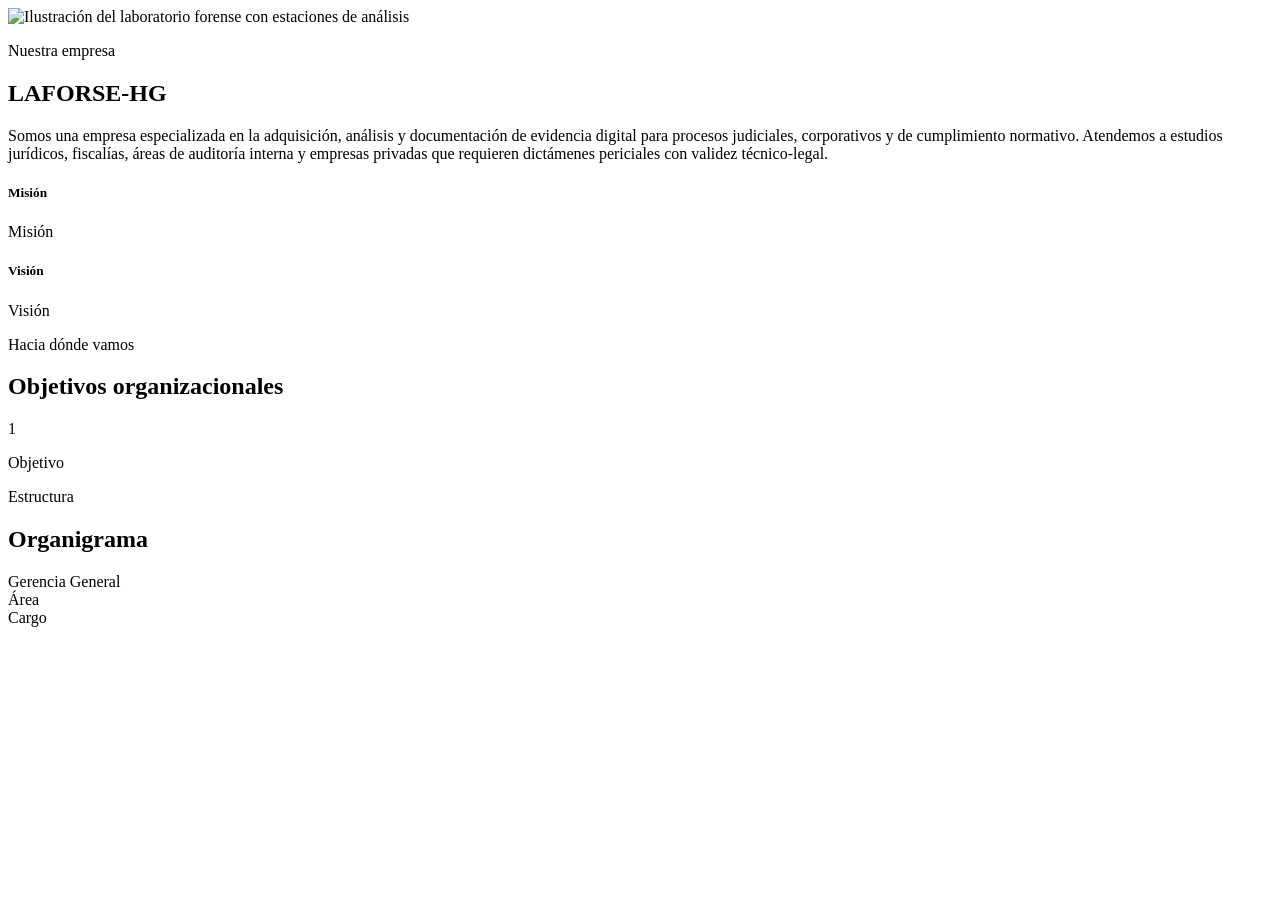
<file: src/main/resources/templates/nosotros.html>
<!DOCTYPE html>
<html lang="es" xmlns:th="http://www.thymeleaf.org">
<head th:replace="~{fragments/layout :: head('Quiénes somos')}"></head>
<body class="d-flex flex-column min-vh-100">
<nav th:replace="~{fragments/layout :: navbar}"></nav>

<main class="lf-main">
  <header th:replace="~{fragments/layout :: pageHeader('Quiénes somos', 'Especialistas en peritaje informático', ${empresa.rubro})}"></header>

  <section class="py-5">
    <div class="container">
      <div class="row g-5 align-items-center">
        <div class="col-lg-6">
          <img th:src="@{/img/laboratorio.svg}" class="img-fluid rounded-4 shadow" alt="Ilustración del laboratorio forense con estaciones de análisis">
        </div>
        <div class="col-lg-6">
          <p class="eyebrow mb-2">Nuestra empresa</p>
          <h2 class="mb-3" th:text="${empresa.nombre}">LAFORSE-HG</h2>
          <p class="text-muted">Somos una empresa especializada en la adquisición, análisis y documentación de evidencia digital para
            procesos judiciales, corporativos y de cumplimiento normativo. Atendemos a estudios jurídicos, fiscalías, áreas de
            auditoría interna y empresas privadas que requieren dictámenes periciales con validez técnico-legal.</p>
          <div class="row g-3 mt-2">
            <div class="col-md-6">
              <div class="card card-lf h-100">
                <div class="card-body">
                  <span class="icon-box mb-2"><i class="bi bi-bullseye"></i></span>
                  <h5>Misión</h5>
                  <p class="small text-muted mb-0" th:text="${empresa.mision}">Misión</p>
                </div>
              </div>
            </div>
            <div class="col-md-6">
              <div class="card card-lf h-100">
                <div class="card-body">
                  <span class="icon-box mb-2"><i class="bi bi-eye"></i></span>
                  <h5>Visión</h5>
                  <p class="small text-muted mb-0" th:text="${empresa.vision}">Visión</p>
                </div>
              </div>
            </div>
          </div>
        </div>
      </div>
    </div>
  </section>

  <section class="py-5 section-soft">
    <div class="container">
      <div class="text-center mb-4">
        <p class="eyebrow mb-2">Hacia dónde vamos</p>
        <h2>Objetivos organizacionales</h2>
      </div>
      <div class="row row-cols-1 row-cols-md-2 g-3 col-lg-10 mx-auto">
        <div class="col" th:each="obj, it : ${empresa.objetivos}">
          <div class="d-flex gap-3 bg-white rounded-3 p-3 h-100 border">
            <span class="badge rounded-pill text-bg-dark align-self-start fs-6" th:text="${it.count}">1</span>
            <p class="mb-0" th:text="${obj}">Objetivo</p>
          </div>
        </div>
      </div>
    </div>
  </section>

  <!-- Organigrama generado a partir del Map del modelo -->
  <section class="py-5">
    <div class="container">
      <div class="text-center mb-4">
        <p class="eyebrow mb-2">Estructura</p>
        <h2>Organigrama</h2>
      </div>
      <div class="text-center mb-4"><span class="org-node d-inline-block">Gerencia General</span></div>
      <div class="row g-4">
        <div class="col-md-4" th:each="area : ${empresa.organigrama}">
          <div class="org-area text-center mb-3" th:text="${area.key}">Área</div>
          <div class="d-flex flex-column gap-2">
            <div class="org-sub text-center" th:each="cargo : ${area.value}" th:text="${cargo}">Cargo</div>
          </div>
        </div>
      </div>
    </div>
  </section>
</main>

<footer th:replace="~{fragments/layout :: footer}"></footer>
<th:block th:replace="~{fragments/layout :: scripts}"></th:block>
</body>
</html>
</file>
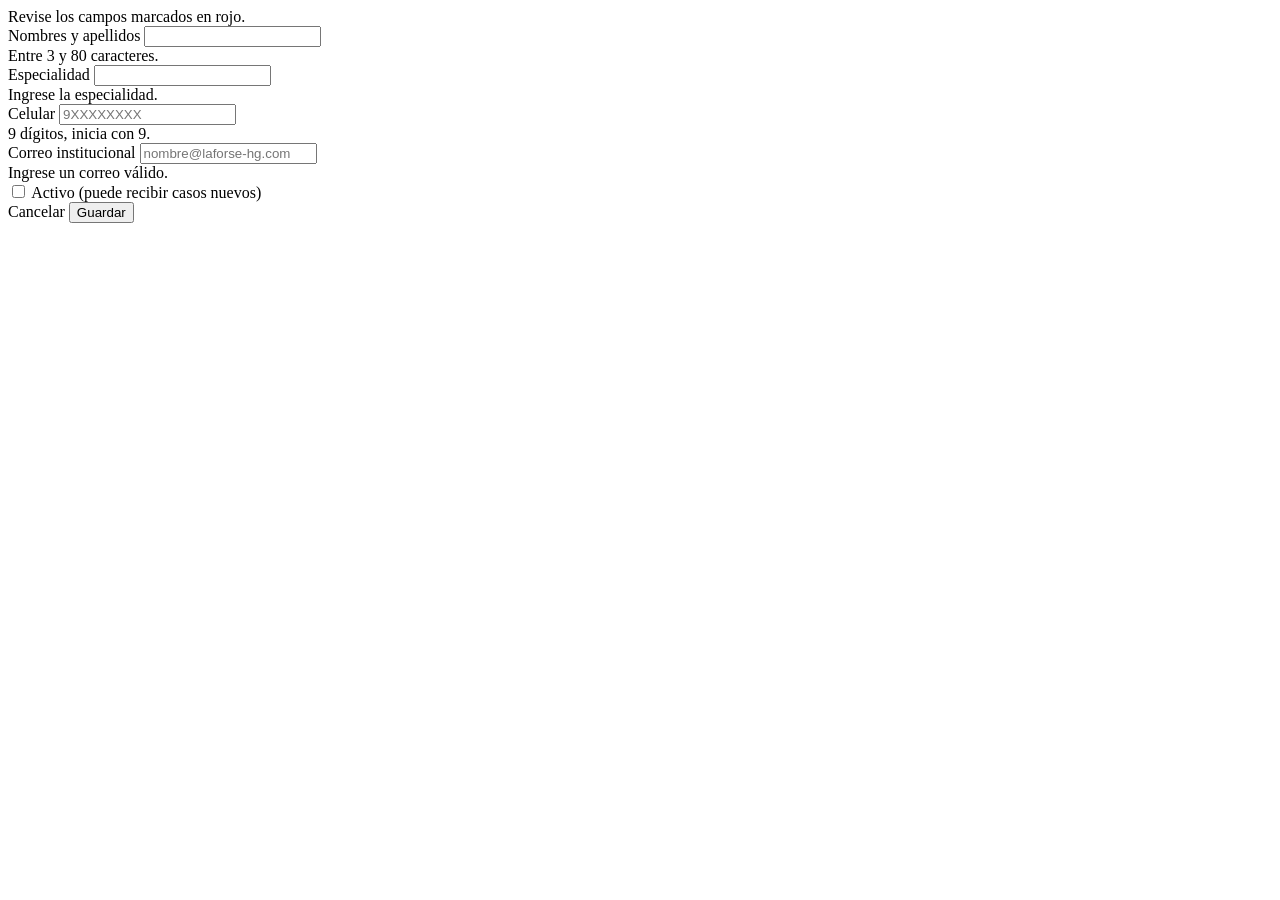
<file: src/main/resources/templates/perito-form.html>
<!DOCTYPE html>
<html lang="es" xmlns:th="http://www.thymeleaf.org">
<head th:replace="~{fragments/layout :: head((${perito.id == null} ? 'Nuevo perito' : 'Editar perito'))}"></head>
<body class="d-flex flex-column min-vh-100">
<nav th:replace="~{fragments/layout :: navbar}"></nav>

<main class="lf-main">
  <header th:replace="~{fragments/layout :: pageHeader('Gestión de peritos', (${perito.id == null} ? 'Registrar perito' : 'Editar perito'), 'El correo institucional es único: no puede repetirse entre peritos.')}"></header>

  <section class="py-5 section-soft">
    <div class="container">
      <div class="row justify-content-center">
        <div class="col-lg-7">
          <div class="card form-card shadow-sm">
            <div class="card-body p-4 p-lg-5">
              <div th:if="${#fields.hasErrors('${perito.*}')}" class="alert alert-warning small">Revise los campos marcados en rojo.</div>
              <form th:action="@{/peritos}" th:object="${perito}" method="post" novalidate class="row g-3 needs-validation">
                <input type="hidden" th:field="*{id}">
                <div class="col-12">
                  <label for="nombres" class="form-label fw-semibold req">Nombres y apellidos</label>
                  <input type="text" id="nombres" th:field="*{nombres}" class="form-control" required minlength="3" maxlength="80" th:errorclass="is-invalid">
                  <div class="invalid-feedback" th:if="${#fields.hasErrors('nombres')}" th:text="${#fields.errors('nombres')[0]}"></div>
                  <div class="invalid-feedback" th:unless="${#fields.hasErrors('nombres')}">Entre 3 y 80 caracteres.</div>
                </div>
                <div class="col-md-6">
                  <label for="especialidad" class="form-label fw-semibold req">Especialidad</label>
                  <input type="text" id="especialidad" th:field="*{especialidad}" class="form-control" required maxlength="60"
                         list="especialidades" th:errorclass="is-invalid">
                  <datalist id="especialidades">
                    <option value="Forense de cómputo"><option value="Forense móvil"><option value="Respuesta a incidentes"><option value="Auditoría forense">
                  </datalist>
                  <div class="invalid-feedback" th:if="${#fields.hasErrors('especialidad')}" th:text="${#fields.errors('especialidad')[0]}"></div>
                  <div class="invalid-feedback" th:unless="${#fields.hasErrors('especialidad')}">Ingrese la especialidad.</div>
                </div>
                <div class="col-md-6">
                  <label for="telefono" class="form-label fw-semibold">Celular</label>
                  <input type="tel" id="telefono" th:field="*{telefono}" class="form-control" pattern="9[0-9]{8}" placeholder="9XXXXXXXX" th:errorclass="is-invalid">
                  <div class="invalid-feedback" th:if="${#fields.hasErrors('telefono')}" th:text="${#fields.errors('telefono')[0]}"></div>
                  <div class="invalid-feedback" th:unless="${#fields.hasErrors('telefono')}">9 dígitos, inicia con 9.</div>
                </div>
                <div class="col-12">
                  <label for="correo" class="form-label fw-semibold req">Correo institucional</label>
                  <input type="email" id="correo" th:field="*{correo}" class="form-control" required maxlength="100" th:errorclass="is-invalid" placeholder="nombre@laforse-hg.com">
                  <div class="invalid-feedback" th:if="${#fields.hasErrors('correo')}" th:text="${#fields.errors('correo')[0]}"></div>
                  <div class="invalid-feedback" th:unless="${#fields.hasErrors('correo')}">Ingrese un correo válido.</div>
                </div>
                <div class="col-12">
                  <div class="form-check form-switch">
                    <input class="form-check-input" type="checkbox" role="switch" id="activo" th:field="*{activo}">
                    <label class="form-check-label" for="activo">Activo (puede recibir casos nuevos)</label>
                  </div>
                </div>
                <div class="col-12 d-flex gap-2 justify-content-end pt-2">
                  <a th:href="@{/peritos}" class="btn btn-outline-secondary">Cancelar</a>
                  <button type="submit" class="btn btn-lf px-4"><i class="bi bi-save"></i>
                    <span th:text="${perito.id == null} ? 'Registrar perito' : 'Guardar cambios'">Guardar</span></button>
                </div>
              </form>
            </div>
          </div>
        </div>
      </div>
    </div>
  </section>
</main>

<footer th:replace="~{fragments/layout :: footer}"></footer>
<th:block th:replace="~{fragments/layout :: scripts}"></th:block>
</body>
</html>
</file>
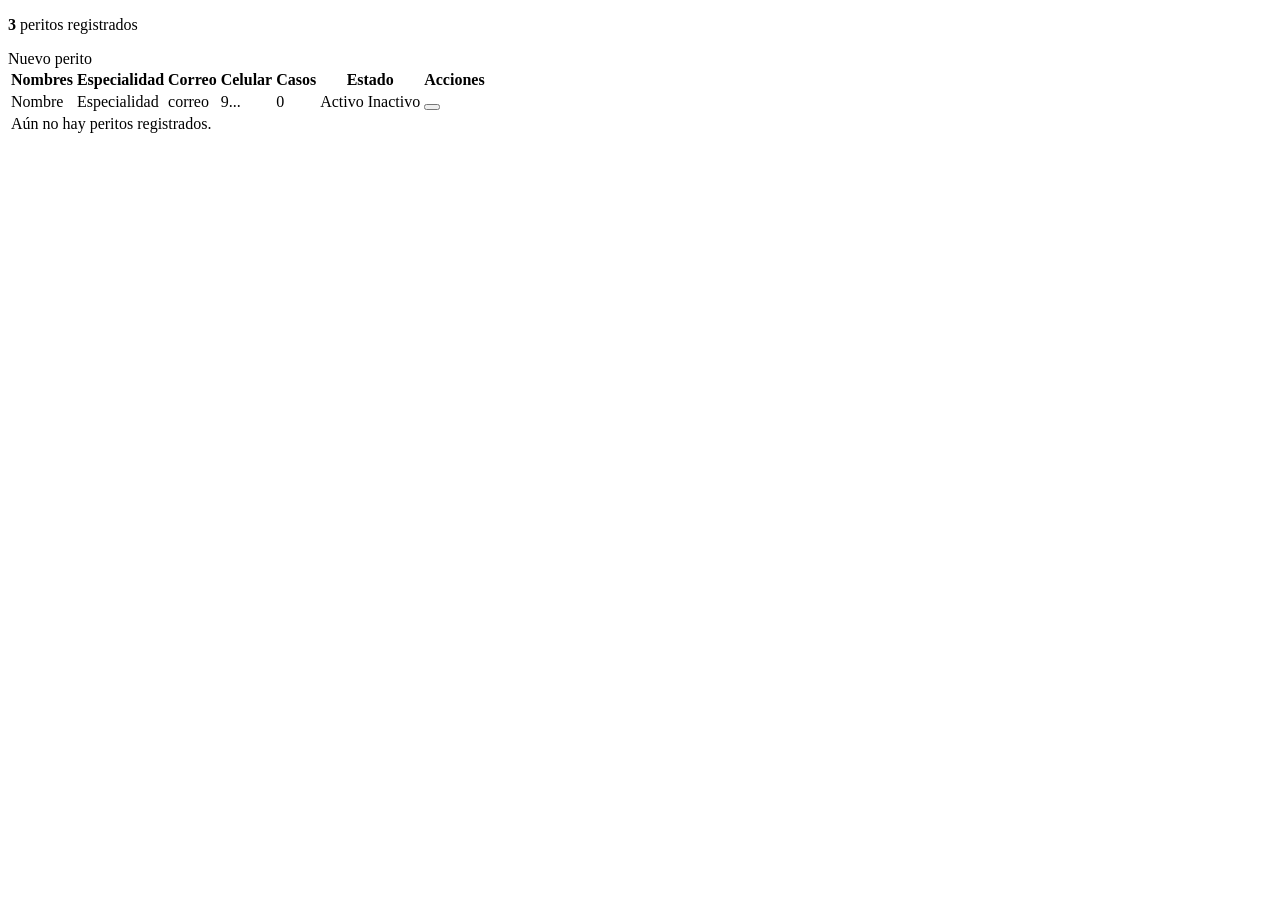
<file: src/main/resources/templates/peritos.html>
<!DOCTYPE html>
<html lang="es" xmlns:th="http://www.thymeleaf.org">
<head th:replace="~{fragments/layout :: head('Peritos')}"></head>
<body class="d-flex flex-column min-vh-100">
<nav th:replace="~{fragments/layout :: navbar}"></nav>

<main class="lf-main">
  <header th:replace="~{fragments/layout :: pageHeader('Gestión', 'Peritos del laboratorio', 'Equipo técnico que recibe y atiende los casos. Un perito con casos asignados no se elimina: se desactiva.')}"></header>

  <section class="py-5 section-soft">
    <div class="container">
      <div th:replace="~{fragments/layout :: alertas}"></div>
      <div class="d-flex justify-content-between align-items-center mb-3">
        <p class="small text-muted mb-0"><strong th:text="${#lists.size(peritos)}">3</strong> peritos registrados</p>
        <a th:href="@{/peritos/nuevo}" class="btn btn-lf"><i class="bi bi-person-plus"></i> Nuevo perito</a>
      </div>

      <div class="table-responsive rounded-3 shadow-sm">
        <table class="table table-lf table-striped table-hover align-middle mb-0 bg-white">
          <thead>
            <tr><th>Nombres</th><th>Especialidad</th><th class="d-none d-md-table-cell">Correo</th>
                <th class="d-none d-lg-table-cell">Celular</th><th class="text-center">Casos</th><th>Estado</th><th class="text-end">Acciones</th></tr>
          </thead>
          <tbody>
            <tr th:each="p : ${peritos}">
              <td class="fw-semibold" th:text="${p.nombres}">Nombre</td>
              <td th:text="${p.especialidad}">Especialidad</td>
              <td class="d-none d-md-table-cell small" th:text="${p.correo}">correo</td>
              <td class="d-none d-lg-table-cell font-mono small" th:text="${p.telefono} ?: '—'">9...</td>
              <td class="text-center" th:text="${casosPorPerito.get(p.id)}">0</td>
              <td>
                <span th:if="${p.activo}" class="badge text-bg-success"><i class="bi bi-check-circle"></i> Activo</span>
                <span th:unless="${p.activo}" class="badge text-bg-secondary"><i class="bi bi-pause-circle"></i> Inactivo</span>
              </td>
              <td class="text-end text-nowrap">
                <a th:href="@{/peritos/{id}/editar(id=${p.id})}" class="btn btn-outline-primary btn-sm btn-accion" title="Editar"><i class="bi bi-pencil"></i></a>
                <button type="button" class="btn btn-outline-danger btn-sm btn-accion" title="Eliminar"
                        data-bs-toggle="modal" data-bs-target="#modalEliminar"
                        th:data-nombre="'al perito ' + ${p.nombres}" th:data-url="@{/peritos/{id}/eliminar(id=${p.id})}"><i class="bi bi-trash"></i></button>
              </td>
            </tr>
            <tr th:if="${#lists.isEmpty(peritos)}">
              <td colspan="7" class="text-center text-muted py-4">Aún no hay peritos registrados.</td>
            </tr>
          </tbody>
        </table>
      </div>
    </div>
  </section>
</main>

<div th:replace="~{fragments/layout :: modalEliminar}"></div>
<footer th:replace="~{fragments/layout :: footer}"></footer>
<th:block th:replace="~{fragments/layout :: scripts}"></th:block>
</body>
</html>
</file>
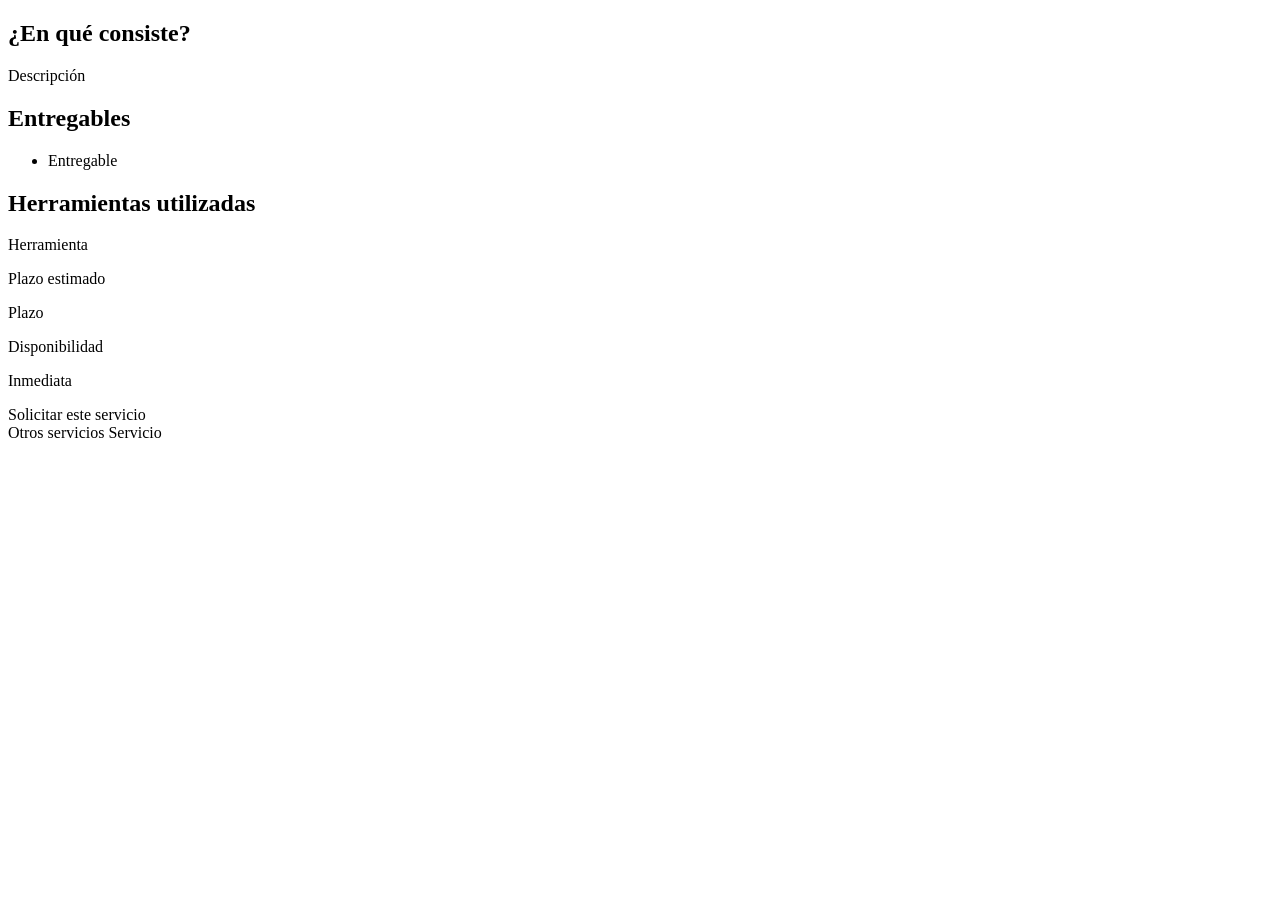
<file: src/main/resources/templates/servicio-detalle.html>
<!DOCTYPE html>
<html lang="es" xmlns:th="http://www.thymeleaf.org">
<head th:replace="~{fragments/layout :: head(${servicio.nombre})}"></head>
<body class="d-flex flex-column min-vh-100">
<nav th:replace="~{fragments/layout :: navbar}"></nav>

<main class="lf-main">
  <header th:replace="~{fragments/layout :: pageHeader('Servicio', ${servicio.nombre}, ${servicio.resumen})}"></header>

  <section class="py-5">
    <div class="container">
      <div class="row g-5">
        <div class="col-lg-8">
          <h2 class="h4 mb-3">¿En qué consiste?</h2>
          <p class="text-muted" th:text="${servicio.descripcion}">Descripción</p>

          <h2 class="h4 mt-4 mb-3">Entregables</h2>
          <ul class="list-group list-group-flush mb-4">
            <li class="list-group-item px-0" th:each="e : ${servicio.entregables}">
              <i class="bi bi-check2-circle text-success me-2"></i><span th:text="${e}">Entregable</span>
            </li>
          </ul>

          <h2 class="h4 mb-3">Herramientas utilizadas</h2>
          <span class="badge rounded-pill text-bg-light border me-1 mb-1 p-2" th:each="h : ${servicio.herramientas}" th:text="${h}">Herramienta</span>
        </div>

        <aside class="col-lg-4">
          <div class="card card-lf">
            <div class="card-body">
              <span class="icon-box mb-3"><i class="bi" th:classappend="${servicio.icono}"></i></span>
              <p class="small text-muted mb-1">Plazo estimado</p>
              <p class="fw-bold" th:text="${servicio.plazo}">Plazo</p>
              <p class="small text-muted mb-1">Disponibilidad</p>
              <p class="fw-bold" th:text="${servicio.disponible} ? 'Inmediata' : 'Bajo demanda'">Inmediata</p>
              <a th:href="@{/contacto(servicio=${servicio.id})}" class="btn btn-lf w-100">Solicitar este servicio</a>
            </div>
          </div>
          <div class="list-group mt-4">
            <span class="list-group-item small text-muted fw-semibold">Otros servicios</span>
            <a th:each="s : ${servicios}" th:unless="${s.id == servicio.id}"
               th:href="@{/servicios/{id}(id=${s.id})}" class="list-group-item list-group-item-action" th:text="${s.nombre}">Servicio</a>
          </div>
        </aside>
      </div>
    </div>
  </section>
</main>

<footer th:replace="~{fragments/layout :: footer}"></footer>
<th:block th:replace="~{fragments/layout :: scripts}"></th:block>
</body>
</html>
</file>
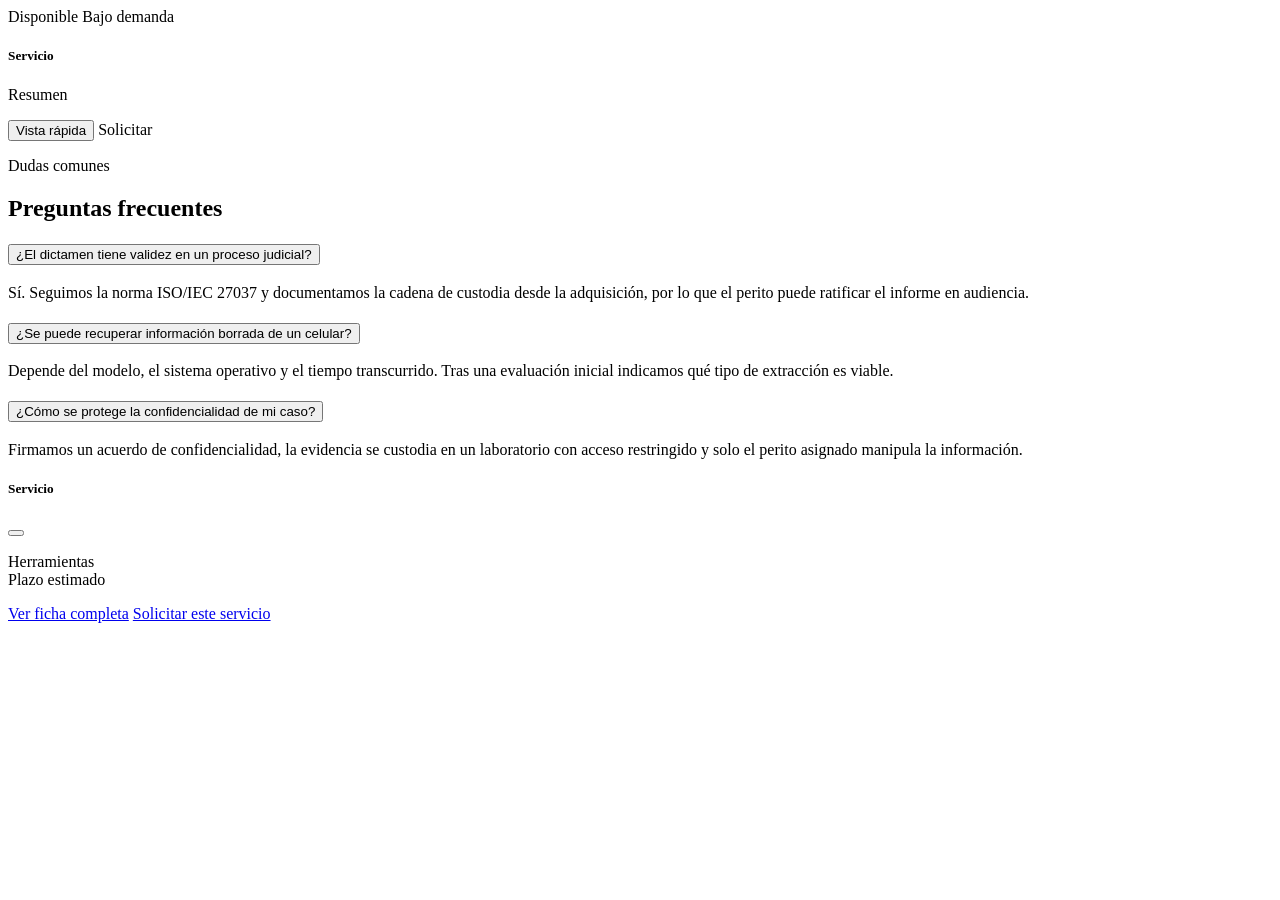
<file: src/main/resources/templates/servicios.html>
<!DOCTYPE html>
<html lang="es" xmlns:th="http://www.thymeleaf.org">
<head th:replace="~{fragments/layout :: head('Servicios')}"></head>
<body class="d-flex flex-column min-vh-100">
<nav th:replace="~{fragments/layout :: navbar}"></nav>

<main class="lf-main">
  <header th:replace="~{fragments/layout :: pageHeader('Qué hacemos', 'Servicios de laboratorio forense', 'Un flujo de trabajo trazable, desde la adquisición de la evidencia hasta el dictamen pericial final.')}"></header>

  <section class="py-5 section-soft">
    <div class="container">
      <div class="row row-cols-1 row-cols-md-2 row-cols-lg-3 g-4">
        <div class="col" th:each="s : ${servicios}">
          <div class="card card-lf h-100 p-2">
            <div class="card-body">
              <div class="d-flex justify-content-between align-items-start mb-3">
                <span class="icon-box"><i class="bi" th:classappend="${s.icono}"></i></span>
                <span th:if="${s.disponible}" class="badge text-bg-success"><i class="bi bi-check-circle"></i> Disponible</span>
                <span th:unless="${s.disponible}" class="badge text-bg-secondary"><i class="bi bi-clock"></i> Bajo demanda</span>
              </div>
              <h5 class="card-title" th:text="${s.nombre}">Servicio</h5>
              <p class="card-text text-muted" th:text="${s.resumen}">Resumen</p>
            </div>
            <div class="card-footer bg-transparent border-0 d-flex gap-2">
              <button type="button" class="btn btn-outline-dark btn-sm"
                      data-bs-toggle="modal" data-bs-target="#modalServicio"
                      th:data-nombre="${s.nombre}" th:data-descripcion="${s.descripcion}"
                      th:data-herramientas="${#strings.listJoin(s.herramientas, ', ')}" th:data-plazo="${s.plazo}"
                      th:data-solicitar="@{/contacto(servicio=${s.id})}" th:data-detalle="@{/servicios/{id}(id=${s.id})}">
                <i class="bi bi-window-stack"></i> Vista rápida
              </button>
              <a th:href="@{/contacto(servicio=${s.id})}" class="btn btn-lf btn-sm">Solicitar</a>
            </div>
          </div>
        </div>
      </div>
    </div>
  </section>

  <!-- Preguntas frecuentes: acordeón de Bootstrap -->
  <section class="py-5">
    <div class="container col-lg-9">
      <div class="text-center mb-4">
        <p class="eyebrow mb-2">Dudas comunes</p>
        <h2>Preguntas frecuentes</h2>
      </div>
      <div class="accordion" id="faq">
        <div class="accordion-item">
          <h3 class="accordion-header">
            <button class="accordion-button" type="button" data-bs-toggle="collapse" data-bs-target="#faq1" aria-expanded="true" aria-controls="faq1">
              ¿El dictamen tiene validez en un proceso judicial?
            </button>
          </h3>
          <div id="faq1" class="accordion-collapse collapse show" data-bs-parent="#faq">
            <div class="accordion-body">Sí. Seguimos la norma ISO/IEC 27037 y documentamos la cadena de custodia desde la adquisición, por lo que el perito puede ratificar el informe en audiencia.</div>
          </div>
        </div>
        <div class="accordion-item">
          <h3 class="accordion-header">
            <button class="accordion-button collapsed" type="button" data-bs-toggle="collapse" data-bs-target="#faq2" aria-expanded="false" aria-controls="faq2">
              ¿Se puede recuperar información borrada de un celular?
            </button>
          </h3>
          <div id="faq2" class="accordion-collapse collapse" data-bs-parent="#faq">
            <div class="accordion-body">Depende del modelo, el sistema operativo y el tiempo transcurrido. Tras una evaluación inicial indicamos qué tipo de extracción es viable.</div>
          </div>
        </div>
        <div class="accordion-item">
          <h3 class="accordion-header">
            <button class="accordion-button collapsed" type="button" data-bs-toggle="collapse" data-bs-target="#faq3" aria-expanded="false" aria-controls="faq3">
              ¿Cómo se protege la confidencialidad de mi caso?
            </button>
          </h3>
          <div id="faq3" class="accordion-collapse collapse" data-bs-parent="#faq">
            <div class="accordion-body">Firmamos un acuerdo de confidencialidad, la evidencia se custodia en un laboratorio con acceso restringido y solo el perito asignado manipula la información.</div>
          </div>
        </div>
      </div>
    </div>
  </section>
</main>

<!-- Ventana modal reutilizada por todas las tarjetas (contenido con JS en app.js) -->
<div class="modal fade" id="modalServicio" tabindex="-1" aria-labelledby="modalServicioTitulo" aria-hidden="true">
  <div class="modal-dialog modal-dialog-centered modal-lg">
    <div class="modal-content">
      <div class="modal-header lf-navbar text-white">
        <h5 class="modal-title" id="modalServicioTitulo">Servicio</h5>
        <button type="button" class="btn-close btn-close-white" data-bs-dismiss="modal" aria-label="Cerrar"></button>
      </div>
      <div class="modal-body">
        <p data-campo="descripcion"></p>
        <dl class="row mb-0">
          <dt class="col-sm-3">Herramientas</dt><dd class="col-sm-9" data-campo="herramientas"></dd>
          <dt class="col-sm-3">Plazo estimado</dt><dd class="col-sm-9 mb-0" data-campo="plazo"></dd>
        </dl>
      </div>
      <div class="modal-footer">
        <a href="#" class="btn btn-outline-dark" data-campo="detalle">Ver ficha completa</a>
        <a href="#" class="btn btn-lf" data-campo="solicitar">Solicitar este servicio</a>
      </div>
    </div>
  </div>
</div>

<footer th:replace="~{fragments/layout :: footer}"></footer>
<th:block th:replace="~{fragments/layout :: scripts}"></th:block>
</body>
</html>
</file>
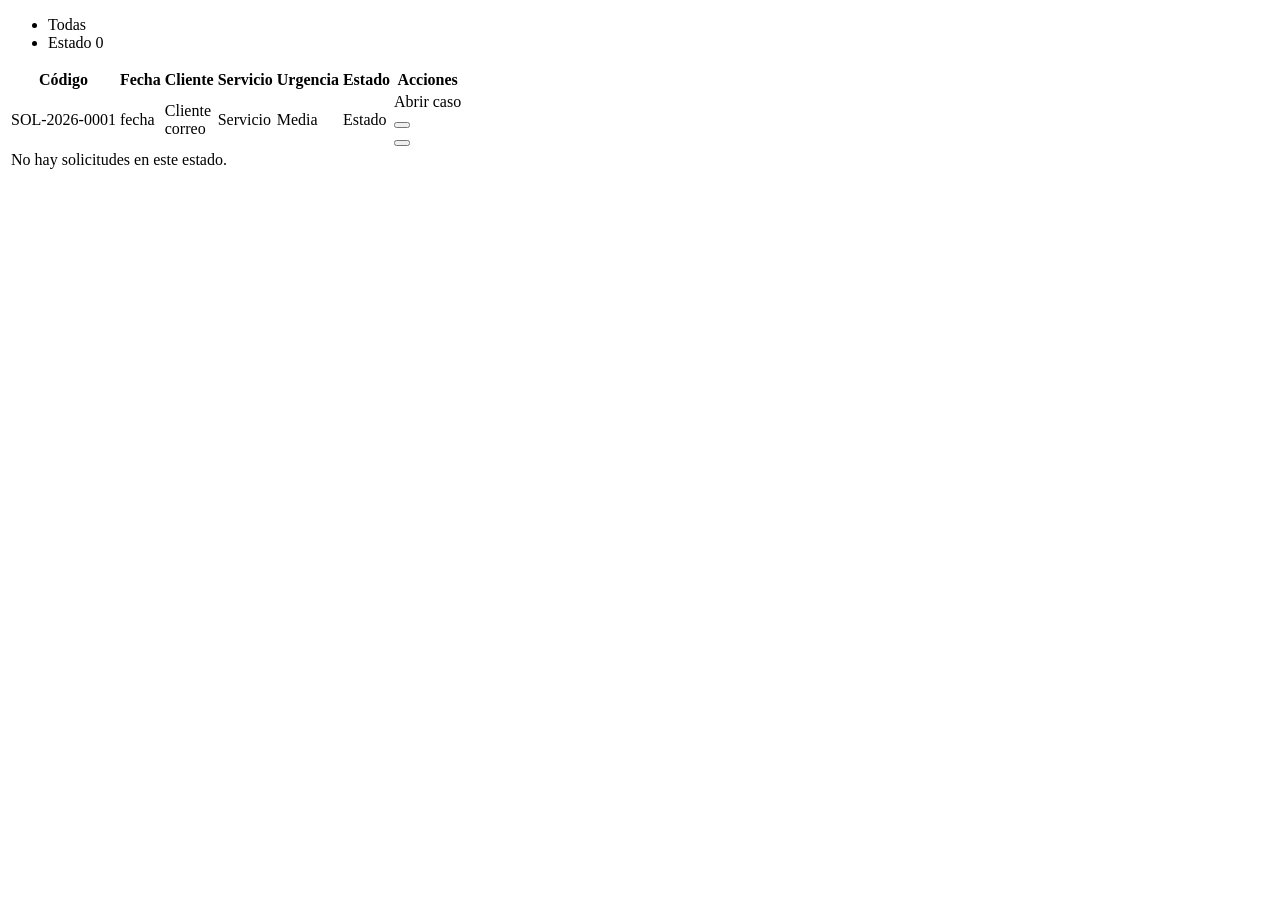
<file: src/main/resources/templates/solicitudes.html>
<!DOCTYPE html>
<html lang="es" xmlns:th="http://www.thymeleaf.org">
<head th:replace="~{fragments/layout :: head('Solicitudes')}"></head>
<body class="d-flex flex-column min-vh-100">
<nav th:replace="~{fragments/layout :: navbar}"></nav>

<main class="lf-main">
  <header th:replace="~{fragments/layout :: pageHeader('Gestión', 'Solicitudes recibidas', 'Solicitudes enviadas desde el formulario de contacto. Desde aquí se abre el caso pericial correspondiente.')}"></header>

  <section class="py-5 section-soft">
    <div class="container">
      <div th:replace="~{fragments/layout :: alertas}"></div>

      <ul class="nav nav-pills mb-3 gap-1">
        <li class="nav-item"><a class="nav-link" th:classappend="${estadoSel == null} ? 'active'" th:href="@{/solicitudes}">Todas</a></li>
        <li class="nav-item" th:each="e : ${estados}">
          <a class="nav-link" th:classappend="${e == estadoSel} ? 'active'" th:href="@{/solicitudes(estado=${e})}">
            <span th:text="${e.etiqueta}">Estado</span> <span class="badge text-bg-light" th:text="${conteo.get(e)}">0</span></a>
        </li>
      </ul>

      <div class="table-responsive rounded-3 shadow-sm">
        <table class="table table-lf table-striped table-hover align-middle mb-0 bg-white">
          <thead>
            <tr><th>Código</th><th>Fecha</th><th>Cliente</th><th class="d-none d-lg-table-cell">Servicio</th>
                <th class="d-none d-md-table-cell">Urgencia</th><th>Estado</th><th class="text-end">Acciones</th></tr>
          </thead>
          <tbody>
            <tr th:each="s : ${solicitudes}">
              <td class="font-mono text-nowrap" th:text="${s.codigo}">SOL-2026-0001</td>
              <td class="text-nowrap small" th:text="${#temporals.format(s.fecha, 'dd/MM/yyyy HH:mm')}">fecha</td>
              <td><span class="fw-semibold" th:text="${s.nombre}">Cliente</span><br>
                  <span class="small text-muted" th:text="${s.correo}">correo</span></td>
              <td class="d-none d-lg-table-cell small" th:text="${s.servicio.nombre}">Servicio</td>
              <td class="d-none d-md-table-cell small">
                <span th:classappend="${s.urgencia.name() == 'CRITICA'} ? 'text-danger fw-bold'" th:text="${s.urgencia.etiqueta}">Media</span></td>
              <td><span class="badge" th:classappend="'text-bg-' + ${s.estado.color}">
                <i class="bi" th:classappend="${s.estado.icono}"></i> <span th:text="${s.estado.etiqueta}">Estado</span></span></td>
              <td class="text-end text-nowrap">
                <a th:if="${s.estado.name() == 'PENDIENTE'}" th:href="@{/casos/nuevo(solicitud=${s.id})}" class="btn btn-lf btn-sm btn-accion" title="Abrir caso"><i class="bi bi-folder-plus"></i> Abrir caso</a>
                <form th:if="${s.estado.name() == 'PENDIENTE'}" th:action="@{/solicitudes/{id}/estado(id=${s.id})}" method="post" class="d-inline">
                  <input type="hidden" name="estado" value="DESCARTADA">
                  <button type="submit" class="btn btn-outline-secondary btn-sm btn-accion" title="Descartar"><i class="bi bi-x-circle"></i></button>
                </form>
                <button type="button" class="btn btn-outline-danger btn-sm btn-accion" title="Eliminar"
                        data-bs-toggle="modal" data-bs-target="#modalEliminar"
                        th:data-nombre="'la solicitud ' + ${s.codigo}" th:data-url="@{/solicitudes/{id}/eliminar(id=${s.id})}"><i class="bi bi-trash"></i></button>
              </td>
            </tr>
            <tr th:if="${#lists.isEmpty(solicitudes)}">
              <td colspan="7" class="text-center text-muted py-4">No hay solicitudes en este estado.</td>
            </tr>
          </tbody>
        </table>
      </div>
    </div>
  </section>
</main>

<div th:replace="~{fragments/layout :: modalEliminar}"></div>
<footer th:replace="~{fragments/layout :: footer}"></footer>
<th:block th:replace="~{fragments/layout :: scripts}"></th:block>
</body>
</html>
</file>
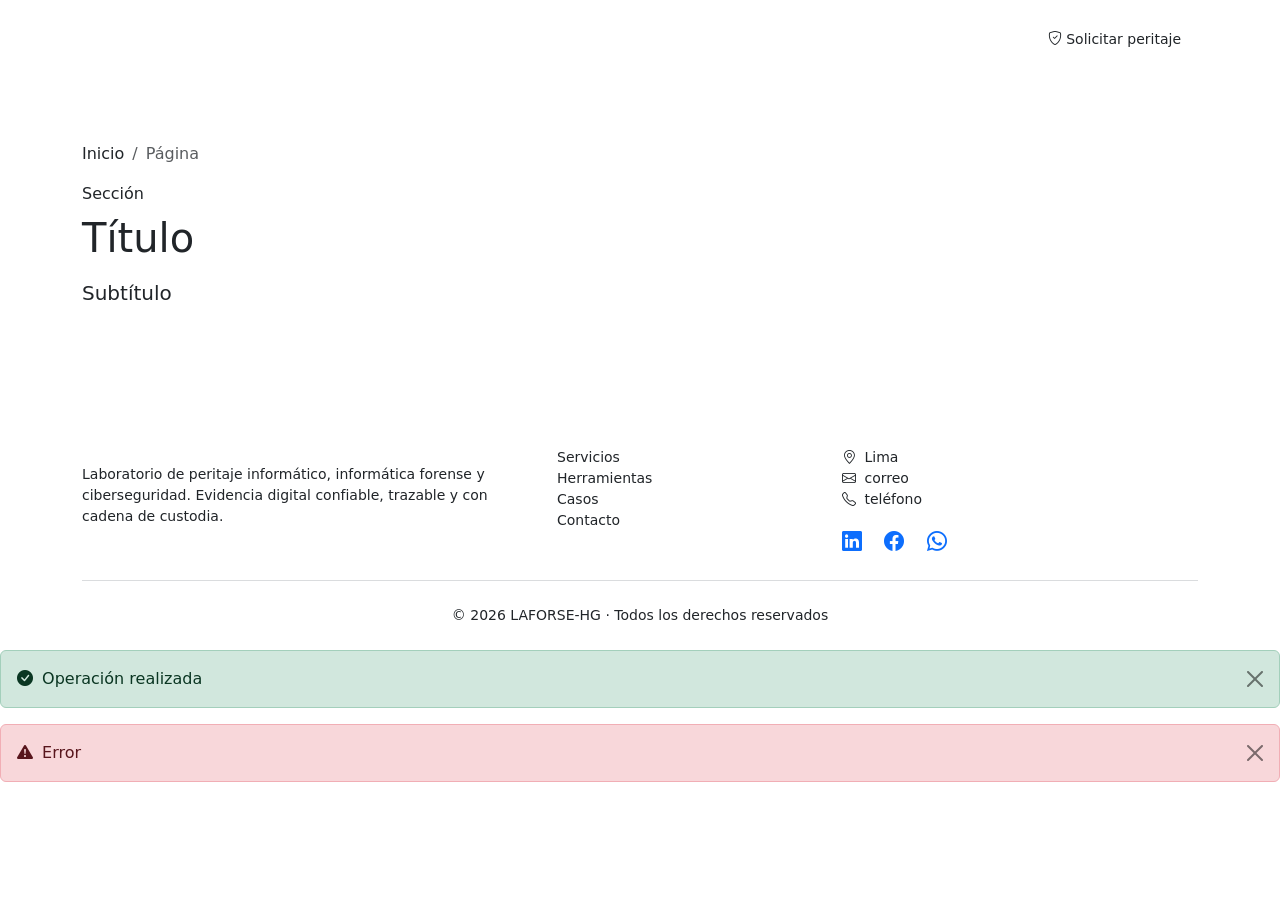
<file: src/main/resources/templates/fragments/layout.html>
<!DOCTYPE html>
<html lang="es" xmlns:th="http://www.thymeleaf.org">
<!-- Fragmentos reutilizables: se insertan en cada vista con th:replace -->

<head th:fragment="head(titulo)">
  <meta charset="UTF-8">
  <meta name="viewport" content="width=device-width, initial-scale=1">
  <title th:text="${titulo} + ' | LAFORSE-HG'">LAFORSE-HG</title>
  <link rel="icon" type="image/svg+xml" th:href="@{/img/favicon.svg}">
  <link rel="preconnect" href="https://fonts.googleapis.com">
  <link href="https://fonts.googleapis.com/css2?family=Manrope:wght@400;600;700;800&family=JetBrains+Mono:wght@400;600&display=swap" rel="stylesheet">
  <link href="https://cdn.jsdelivr.net/npm/bootstrap@5.3.3/dist/css/bootstrap.min.css" rel="stylesheet">
  <link href="https://cdn.jsdelivr.net/npm/bootstrap-icons@1.11.3/font/bootstrap-icons.min.css" rel="stylesheet">
  <link rel="stylesheet" th:href="@{/css/styles.css}">
</head>

<body>

<nav th:fragment="navbar" class="navbar navbar-expand-lg navbar-dark lf-navbar sticky-top py-3">
  <div class="container">
    <a class="navbar-brand fs-4" th:href="@{/}">LAFORSE-<span>HG</span></a>
    <button class="navbar-toggler" type="button" data-bs-toggle="collapse" data-bs-target="#menu"
            aria-controls="menu" aria-expanded="false" aria-label="Abrir menú">
      <span class="navbar-toggler-icon"></span>
    </button>
    <div class="collapse navbar-collapse" id="menu">
      <ul class="navbar-nav ms-auto align-items-lg-center gap-lg-2">
        <li class="nav-item"><a class="nav-link" th:href="@{/}" th:classappend="${rutaActual == '/'} ? 'active'">Inicio</a></li>
        <li class="nav-item"><a class="nav-link" th:href="@{/nosotros}" th:classappend="${rutaActual == '/nosotros'} ? 'active'">Quiénes somos</a></li>
        <li class="nav-item"><a class="nav-link" th:href="@{/servicios}" th:classappend="${rutaActual != null and #strings.startsWith(rutaActual, '/servicios')} ? 'active'">Servicios</a></li>
        <li class="nav-item"><a class="nav-link" th:href="@{/herramientas}" th:classappend="${rutaActual == '/herramientas'} ? 'active'">Herramientas</a></li>
        <li class="nav-item dropdown">
          <a class="nav-link dropdown-toggle" href="#" role="button" data-bs-toggle="dropdown" aria-expanded="false"
             th:classappend="${rutaActual != null and (#strings.startsWith(rutaActual, '/casos') or #strings.startsWith(rutaActual, '/peritos') or #strings.startsWith(rutaActual, '/solicitudes'))} ? 'active'">Gestión</a>
          <ul class="dropdown-menu dropdown-menu-end">
            <li><a class="dropdown-item" th:href="@{/casos}"><i class="bi bi-folder2-open me-2"></i>Casos</a></li>
            <li><a class="dropdown-item" th:href="@{/peritos}"><i class="bi bi-person-badge me-2"></i>Peritos</a></li>
            <li><a class="dropdown-item" th:href="@{/solicitudes}"><i class="bi bi-inbox me-2"></i>Solicitudes</a></li>
          </ul>
        </li>
        <li class="nav-item"><a class="nav-link" th:href="@{/contacto}" th:classappend="${rutaActual == '/contacto'} ? 'active'">Contacto</a></li>
        <li class="nav-item ms-lg-2 mt-2 mt-lg-0">
          <a class="btn btn-lf btn-sm px-3" th:href="@{/contacto}"><i class="bi bi-shield-check"></i> Solicitar peritaje</a>
        </li>
      </ul>
    </div>
  </div>
</nav>

<!-- Cabecera de las páginas internas: eyebrow, título, subtítulo y breadcrumb -->
<header th:fragment="pageHeader(eyebrow, titulo, subtitulo)" class="page-header py-5">
  <div class="container py-lg-3">
    <nav aria-label="breadcrumb">
      <ol class="breadcrumb small mb-3">
        <li class="breadcrumb-item"><a th:href="@{/}">Inicio</a></li>
        <li class="breadcrumb-item active" aria-current="page" th:text="${titulo}">Página</li>
      </ol>
    </nav>
    <p class="eyebrow mb-2" th:text="${eyebrow}">Sección</p>
    <h1 class="display-6 mb-3" th:text="${titulo}">Título</h1>
    <p class="lead mb-0 col-lg-8" th:text="${subtitulo}">Subtítulo</p>
  </div>
</header>

<footer th:fragment="footer" class="lf-footer pt-5 pb-4 mt-auto">
  <div class="container">
    <div class="row gy-4">
      <div class="col-lg-5">
        <a class="navbar-brand fs-4 text-white" th:href="@{/}">LAFORSE-<span style="color:var(--lf-teal)">HG</span></a>
        <p class="mt-2 mb-0 small">Laboratorio de peritaje informático, informática forense y ciberseguridad.
          Evidencia digital confiable, trazable y con cadena de custodia.</p>
      </div>
      <div class="col-6 col-lg-3">
        <h6 class="text-white">Navegación</h6>
        <ul class="list-unstyled small mb-0">
          <li><a th:href="@{/servicios}">Servicios</a></li>
          <li><a th:href="@{/herramientas}">Herramientas</a></li>
          <li><a th:href="@{/casos}">Casos</a></li>
          <li><a th:href="@{/contacto}">Contacto</a></li>
        </ul>
      </div>
      <div class="col-6 col-lg-4">
        <h6 class="text-white">Contacto</h6>
        <ul class="list-unstyled small mb-3">
          <li><i class="bi bi-geo-alt me-1"></i> <span th:text="${ciudadEmpresa}">Lima</span></li>
          <li><i class="bi bi-envelope me-1"></i> <span th:text="${correoEmpresa}">correo</span></li>
          <li><i class="bi bi-telephone me-1"></i> <span th:text="${telefonoEmpresa}">teléfono</span></li>
        </ul>
        <div class="fs-5">
          <a href="https://www.linkedin.com/" class="me-3" aria-label="LinkedIn" data-bs-toggle="tooltip" data-bs-title="LinkedIn"><i class="bi bi-linkedin"></i></a>
          <a href="https://www.facebook.com/" class="me-3" aria-label="Facebook" data-bs-toggle="tooltip" data-bs-title="Facebook"><i class="bi bi-facebook"></i></a>
          <a href="https://wa.me/51900000000" aria-label="WhatsApp" data-bs-toggle="tooltip" data-bs-title="WhatsApp"><i class="bi bi-whatsapp"></i></a>
        </div>
      </div>
    </div>
    <hr class="border-secondary my-4">
    <p class="small mb-0 text-center">&copy; <span th:text="${anio}">2026</span> LAFORSE-HG · Todos los derechos reservados</p>
  </div>
</footer>

<!-- Mensajes flash de éxito o error después de registrar, editar o eliminar -->
<div th:fragment="alertas" class="mb-3">
  <div th:if="${exito}" class="alert alert-success alert-dismissible fade show" role="alert">
    <i class="bi bi-check-circle-fill me-1"></i> <span th:text="${exito}">Operación realizada</span>
    <button type="button" class="btn-close" data-bs-dismiss="alert" aria-label="Cerrar"></button>
  </div>
  <div th:if="${error}" class="alert alert-danger alert-dismissible fade show" role="alert">
    <i class="bi bi-exclamation-triangle-fill me-1"></i> <span th:text="${error}">Error</span>
    <button type="button" class="btn-close" data-bs-dismiss="alert" aria-label="Cerrar"></button>
  </div>
</div>

<!-- Modal reutilizable para confirmar eliminaciones: app.js le asigna la acción del formulario -->
<div th:fragment="modalEliminar" class="modal fade" id="modalEliminar" tabindex="-1" aria-labelledby="tituloEliminar" aria-hidden="true">
  <div class="modal-dialog modal-dialog-centered">
    <div class="modal-content">
      <div class="modal-header">
        <h5 class="modal-title" id="tituloEliminar"><i class="bi bi-trash text-danger"></i> Confirmar eliminación</h5>
        <button type="button" class="btn-close" data-bs-dismiss="modal" aria-label="Cerrar"></button>
      </div>
      <div class="modal-body">
        <p class="mb-1">¿Seguro que desea eliminar <strong data-campo="nombre">este registro</strong>?</p>
        <p class="small text-muted mb-0">Esta acción borra el registro de la base de datos y no se puede deshacer.</p>
      </div>
      <div class="modal-footer">
        <button type="button" class="btn btn-outline-secondary" data-bs-dismiss="modal">Cancelar</button>
        <form method="post" data-campo="form" action="#">
          <button type="submit" class="btn btn-danger"><i class="bi bi-trash"></i> Eliminar</button>
        </form>
      </div>
    </div>
  </div>
</div>

<th:block th:fragment="scripts">
  <script src="https://cdn.jsdelivr.net/npm/bootstrap@5.3.3/dist/js/bootstrap.bundle.min.js"></script>
  <script th:src="@{/js/app.js}"></script>
</th:block>

</body>
</html>
</file>
